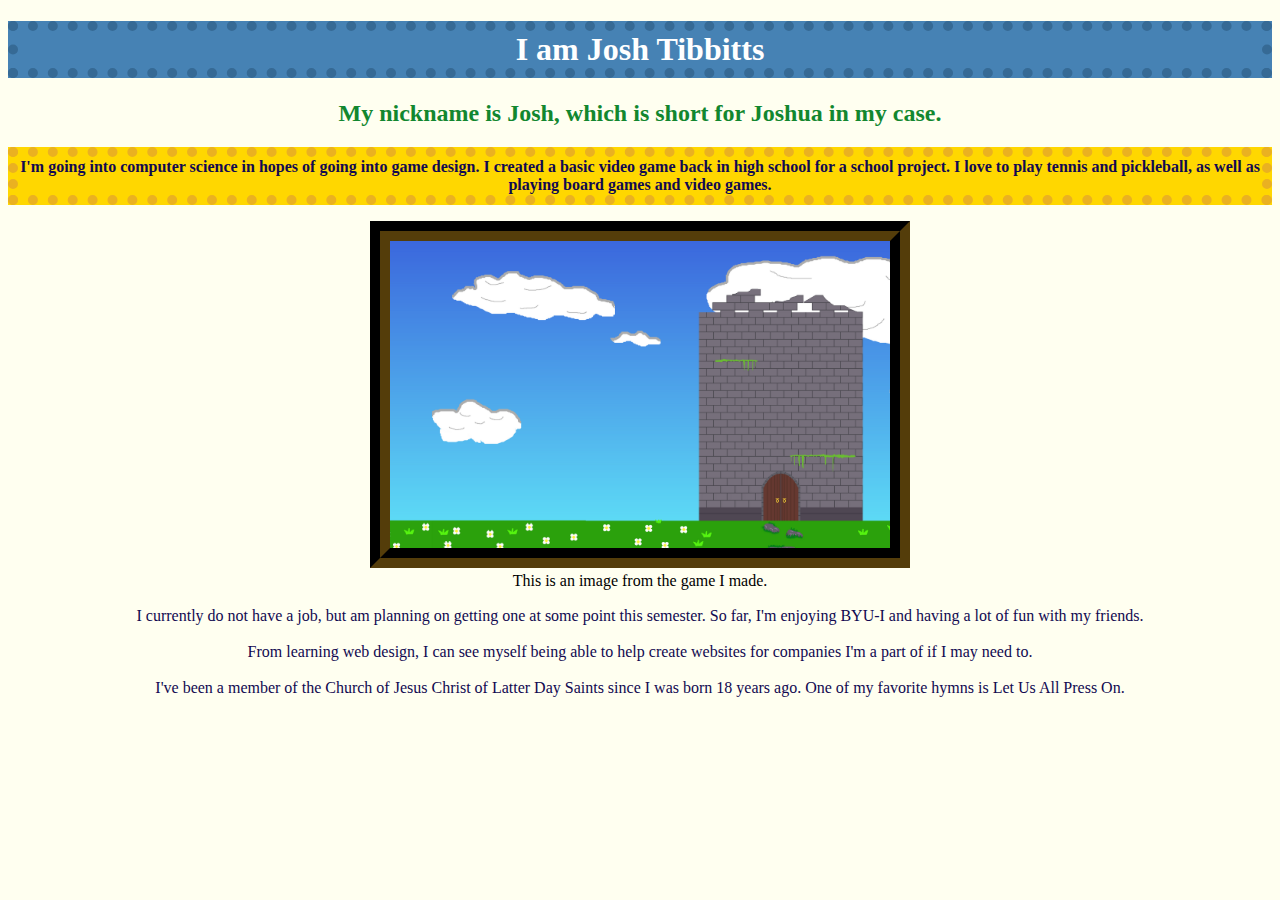
<file: About me/index.html>
<!DOCTYPE html>
<html lang="en">
<head>
    <meta charset="UTF-8">
    <meta http-equiv="X-UA-Compatible" content="IE=edge">
    <meta name="viewport" content="width=device-width, initial-scale=1.0">
    <title>All About Me</title>
    <link rel="stylesheet" href="styles/styles.css" />
</head>
<body>
    <h1>I am Josh Tibbitts
    </h1>
    <h2>
        My nickname is Josh, which is short for Joshua in my case.
    </h2>
    <p id="first_paragraph">
        I'm going into computer science in hopes of going into game design. I created a basic video game back in high school for a school project. I love to play tennis and pickleball, as well as playing board games and video games.
    </p>
        <img alt="A picture from part of the game I made" src="images/GamePic.png" width = 500px>
        <br>This is an image from the game I made.
    <p>
        I currently do not have a job, but am planning on getting one at some point this semester.
        So far, I'm enjoying BYU-I and having a lot of fun with my friends.
    </p>
    <p>
        From learning web design, I can see myself being able to help create websites for companies I'm a part of if I may need to.
    </p>
    <p>
        I've been a member of the Church of Jesus Christ of Latter Day Saints since I was born 18 years ago. One of my favorite hymns is Let Us All Press On.
    </p>
</body>
</html>
</file>
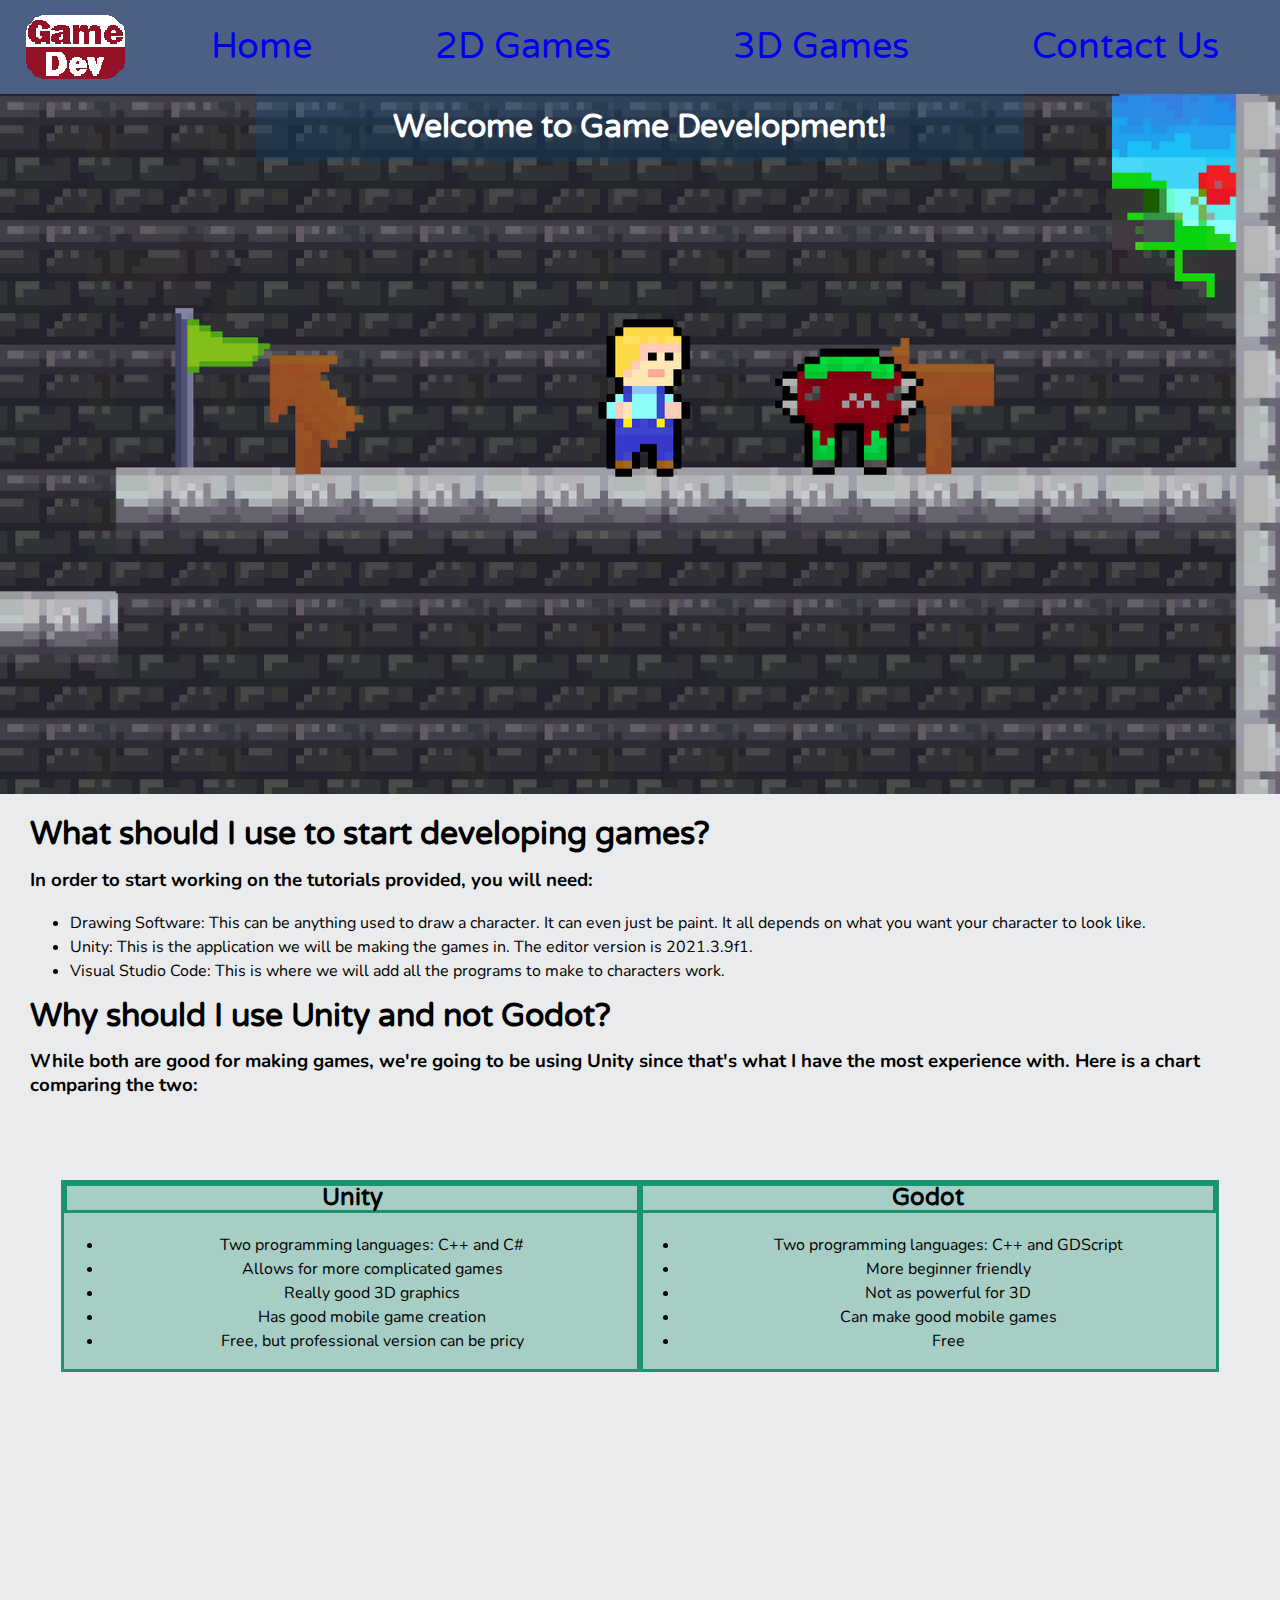
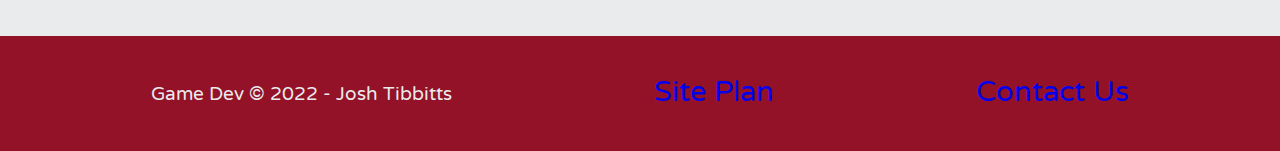
<file: gamedev/index.html>
<!DOCTYPE html>
<html lang="en">
<head>
    <meta charset="UTF-8">
    <meta http-equiv="X-UA-Compatible" content="IE=edge">
    <meta name="viewport" content="width=device-width, initial-scale=1.0">
    <link rel="stylesheet" href="styles/style.css">

    <title>Game Dev | Home</title>
</head>
<body>
<div id = "content">
        <header>
            <a id="logo_link" href="index.html">
                <img class="logo" src="images/QuickLogo.png" alt="Game Devs Logo">
            </a>
            <nav>
                
                <a href="index.html">Home</a>
                <a href="2d-games.html">2D Games</a>
                <a href="3d-games.html">3D Games</a>
                <a href="#">Contact Us</a>
            </nav>
        </header>

        <div id="hero">
            <div id="hero-box">
             <img src = "images/rsz_game_screenshot.png" alt = "Example Picture from a game" class = "heroImg">
            </div>
            <section id="hero-msg">
                <h1 class="home-title">Welcome to Game Development!</h1>
            </section>
        </div> 

    <main>

        <div class = "messages">
            <h1>
                <b>What should I use to start developing games? </b>
            </h1>
            <h3>
                In order to start working on the tutorials provided, you will need:
            </h3>
           <ul>
            <li>
                Drawing Software: This can be anything used to draw a character. It can even just be paint. It all depends on what you want your character to look like.
            </li>
            <li>
                Unity: This is the application we will be making the games in. The editor version is 2021.3.9f1.
            </li>
            <li>
                Visual Studio Code: This is where we will add all the programs to make to characters work.
            </li>
            </ul>
            <h1><b> Why should I use Unity and not Godot?</b></h1>
            <h3>While both are good for making games, we're going to be using Unity since that's what I have the most experience with. Here is a chart comparing the two:</h3>
        </div>
        

    <div class = "centerGrid">
        <div class = "comparison">
            <div class = "unity">
                <h2>Unity</h2>
                <ul>
                    <li>
                        Two programming languages: C++ and C#
                    </li>
                    <li>Allows for more complicated games</li>
                    <li>Really good 3D graphics</li>
                    <li>Has good mobile game creation</li>
                    <li>Free, but professional version can be pricy</li>
                </ul>


            </div>
            <div class = "godot">
                <h2>Godot</h2>
                <ul>
                    <li>
                        Two programming languages: C++ and GDScript
                    </li>
                    <li>More beginner friendly</li>
                    <li>Not as powerful for 3D</li>
                    <li>Can make good mobile games</li>
                    <li>Free</li>
                </ul>

            </div>


        </div>
        </div>

    </main>








    
        <footer>
            <p>Game Dev &copy; 2022 - Josh Tibbitts</p>
            <p><a href="site-plan.html">Site Plan</a></p>
            <p><a href="contactus.html">Contact Us</a></p>
        </footer>
        </div>
</body>
</html>
</file>
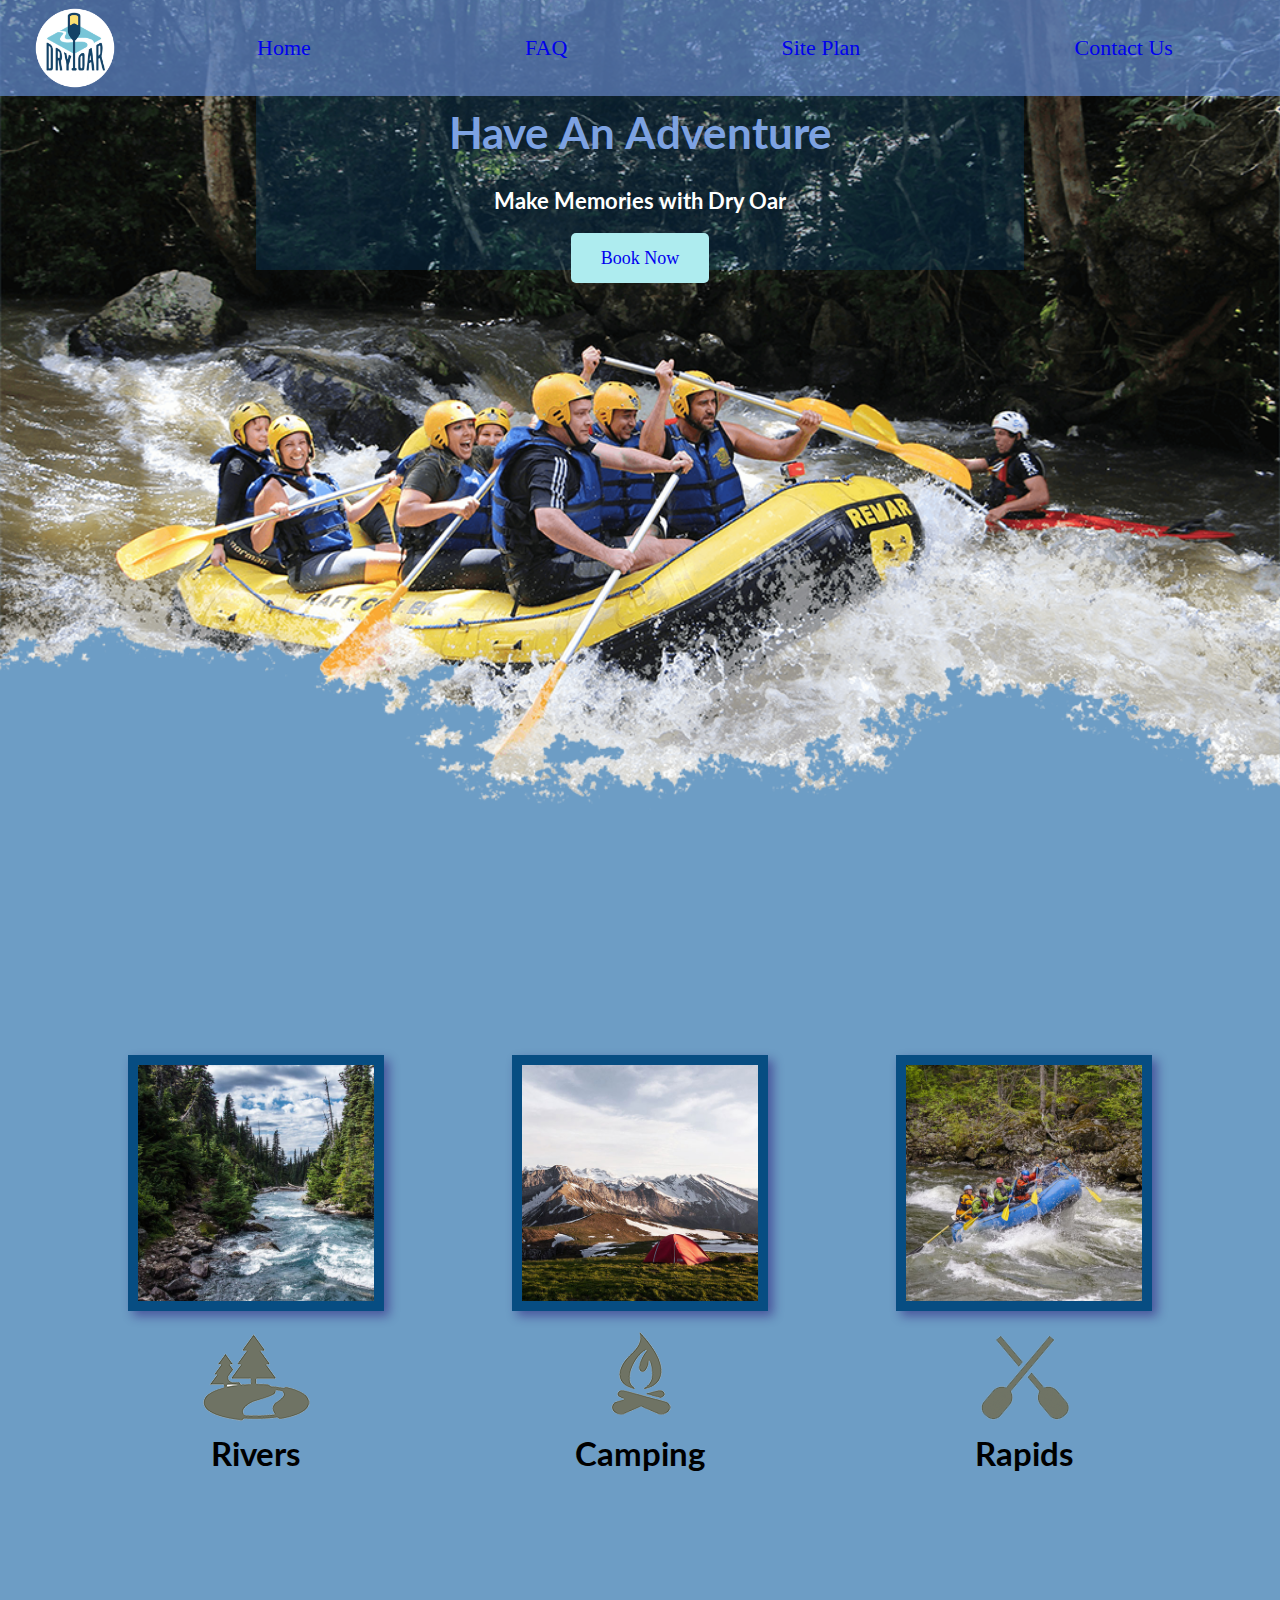
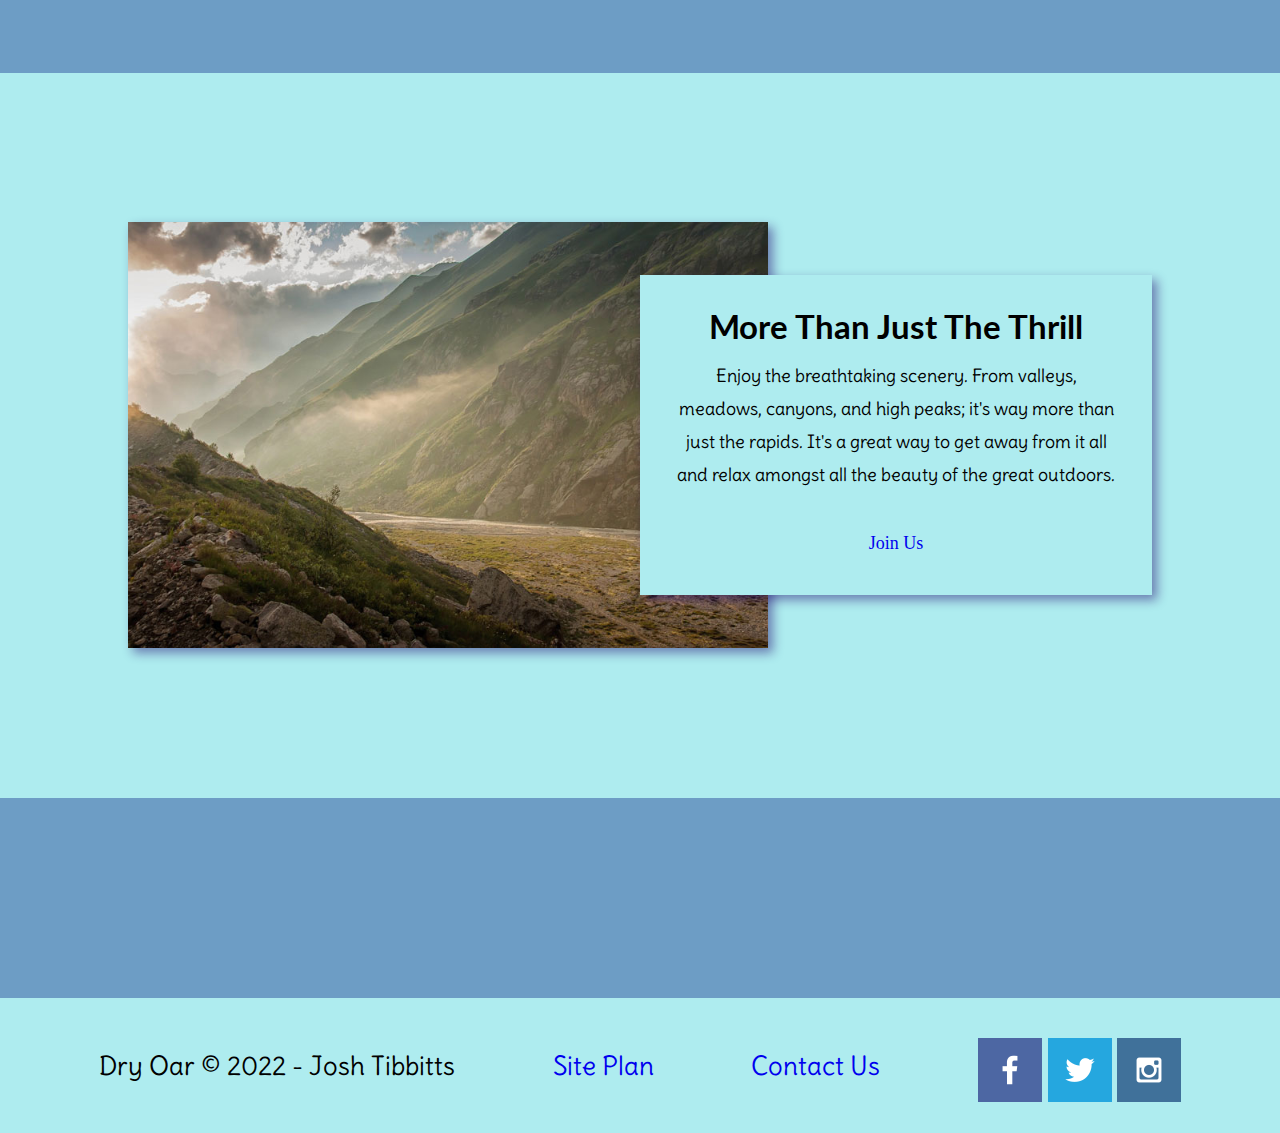
<file: wwr/index.html>
<!DOCTYPE html>
<html lang="en">
<head>
    <meta charset="UTF-8">
    <meta http-equiv="X-UA-Compatible" content="IE=edge">
    <meta name="viewport" content="width=device-width, initial-scale=1.0">
    <link rel="stylesheet" href="styles/style.css">
    <title>Whitewater Rafting Vacations | Dry Oar Boating | Home</title>
</head>
<body>
    <div id = "content">
    <header>
        <a id="logo_link" href="index.html">
            <img class="logo" src="images/logo.png" alt="Dry Oar Logo">
        </a>
        <nav>
            
            <a href="index.html">Home</a>
            <a href="questions.html">FAQ</a>
            <a href="site-plan-rafting.html">Site Plan</a>
            <a href="contactus.html">Contact Us</a>
        </nav>
    </header>
    <div id="hero">
        <div id="hero-box">
            <img id="hero-img" src="images/hero.png" alt="People enjoying white water rafting">
        </div>
        <section id="hero-msg">
            <h1 class="home-title">Have An Adventure</h1>
            <h4>Make Memories with Dry Oar </h4>
            <div class='button-box'>
                <a class='book' href="rates.html">Book Now</a>
            </div>
        </section>
    </div> 
    <main class="home-grid">
        <section class="rivers-card">
            <img class="card-img" src="images/rivers.jpg" alt="river in forest">
            <img class="icon" src="images/river_icon.png" alt="river icon">
            <h2>Rivers</h2>
        </section>
        <section class="camping-card">
            <img class="card-img" src="images/camping.jpg" alt="tent in mountains">
            <img class="icon" src="images/fire_icon.png" alt="fire icon">
            <h2>Camping</h2>
        </section>
        <section class="rapids-card">
            <img class="card-img" src="images/rapids.jpg" alt="rafting boat">
            <img class="icon" src="images/oars.png" alt="oars icon">
            <h2>Rapids</h2>
        </section>
        <div id="background"></div> 
        <img class="mountains" src="images/mountains.jpg" alt="Misty mountains">
        <section class="msg">
            <h2>More Than Just The Thrill</h2>
            <p>Enjoy the breathtaking scenery. From valleys, meadows, canyons, and high peaks; it's way more than just the rapids. It's a great way to get away from it all and relax amongst all the beauty of the great outdoors. </p>
            <a class='join' href="rivers.html">Join Us</a>
        </section>
    </main>
    <footer>
        <p>Dry Oar &copy; 2022 - Josh Tibbitts</p>
        <p><a href="site-plan-rafting.html">Site Plan</a></p>
        <p><a href="contactus.html">Contact Us</a></p>
        <div class="social">
            <a href="https://facebook.com" target="_blank">
                <img src="images/facebook.png" alt="fb icon">
            </a>
            <a href="https://twitter.com" target="_blank">
                <img src="images/twitter.png" alt="twitter icon">
            </a>
            <a href="https://instagram.com" target="_blank">
                <img src="images/instagram.png" alt="instagram icon">
            </a>
        </div>
    </footer>
</div>
    </body>         
</html>
</file>
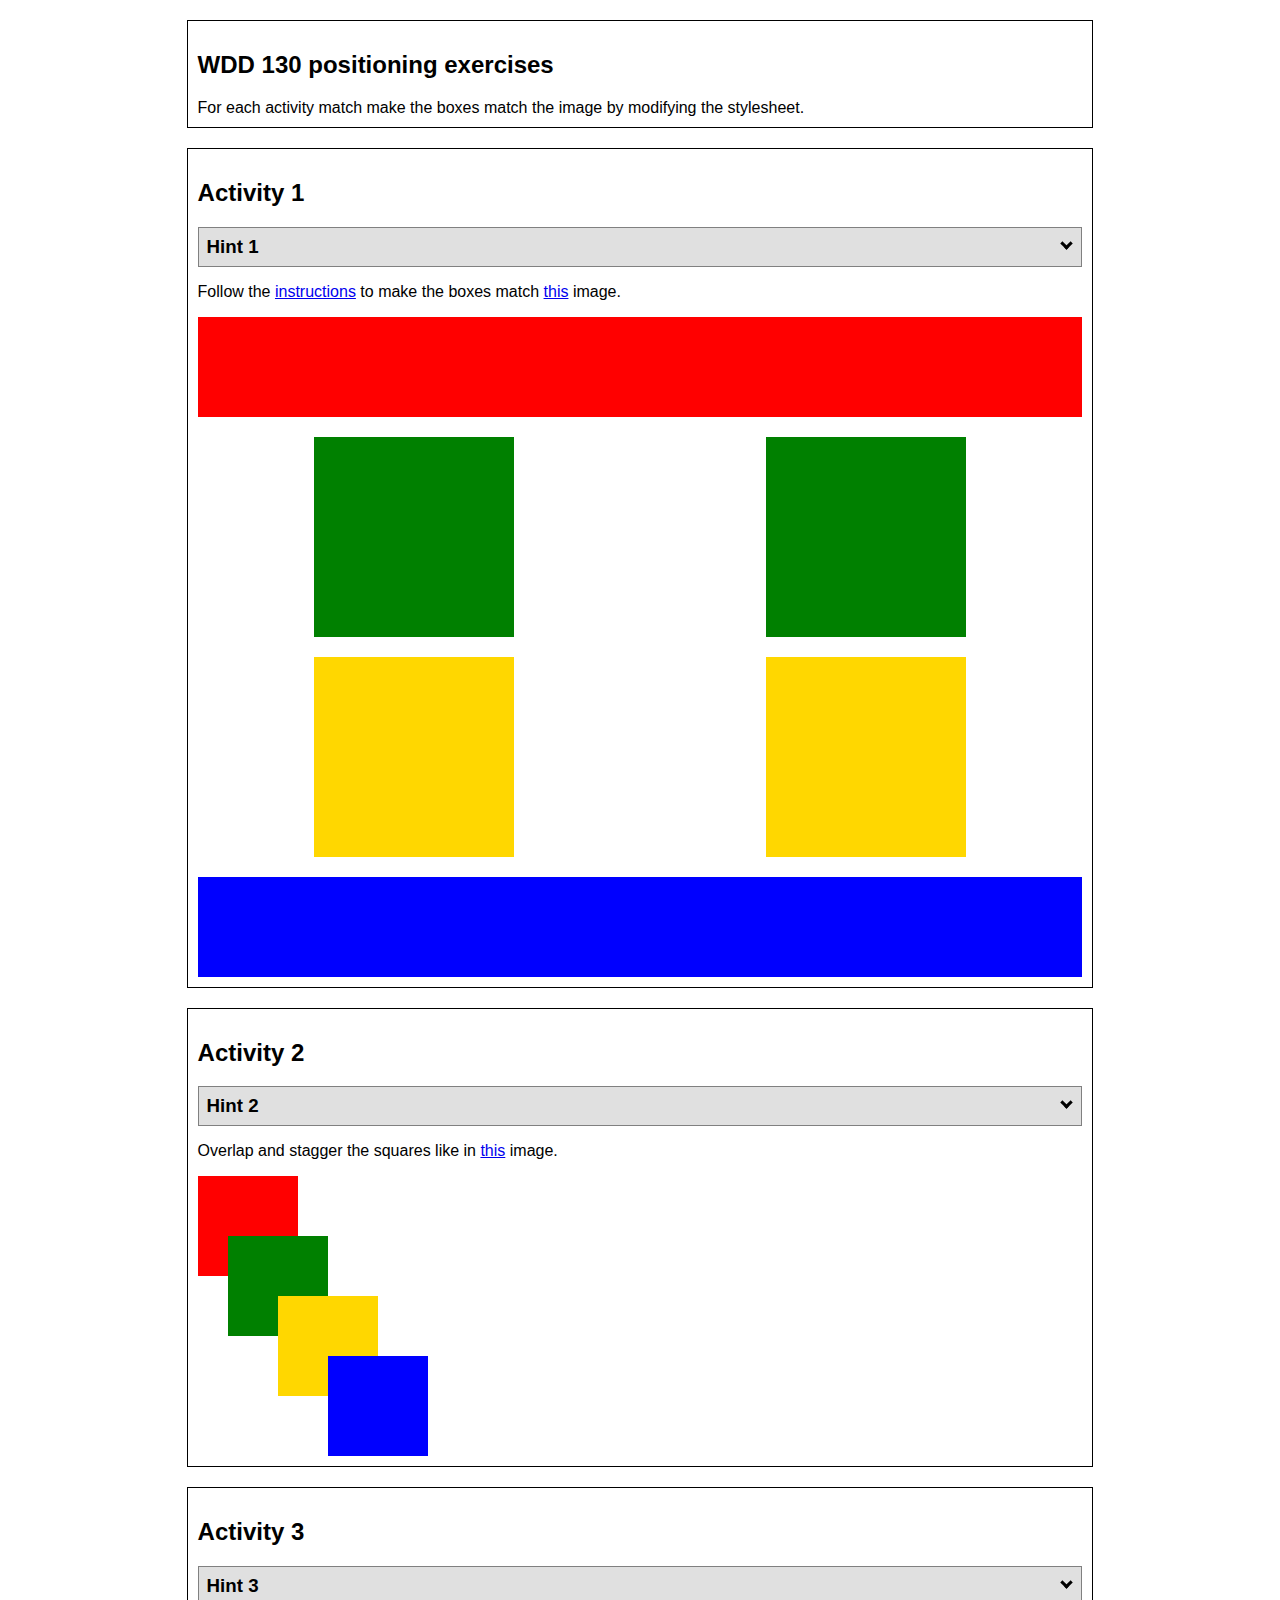
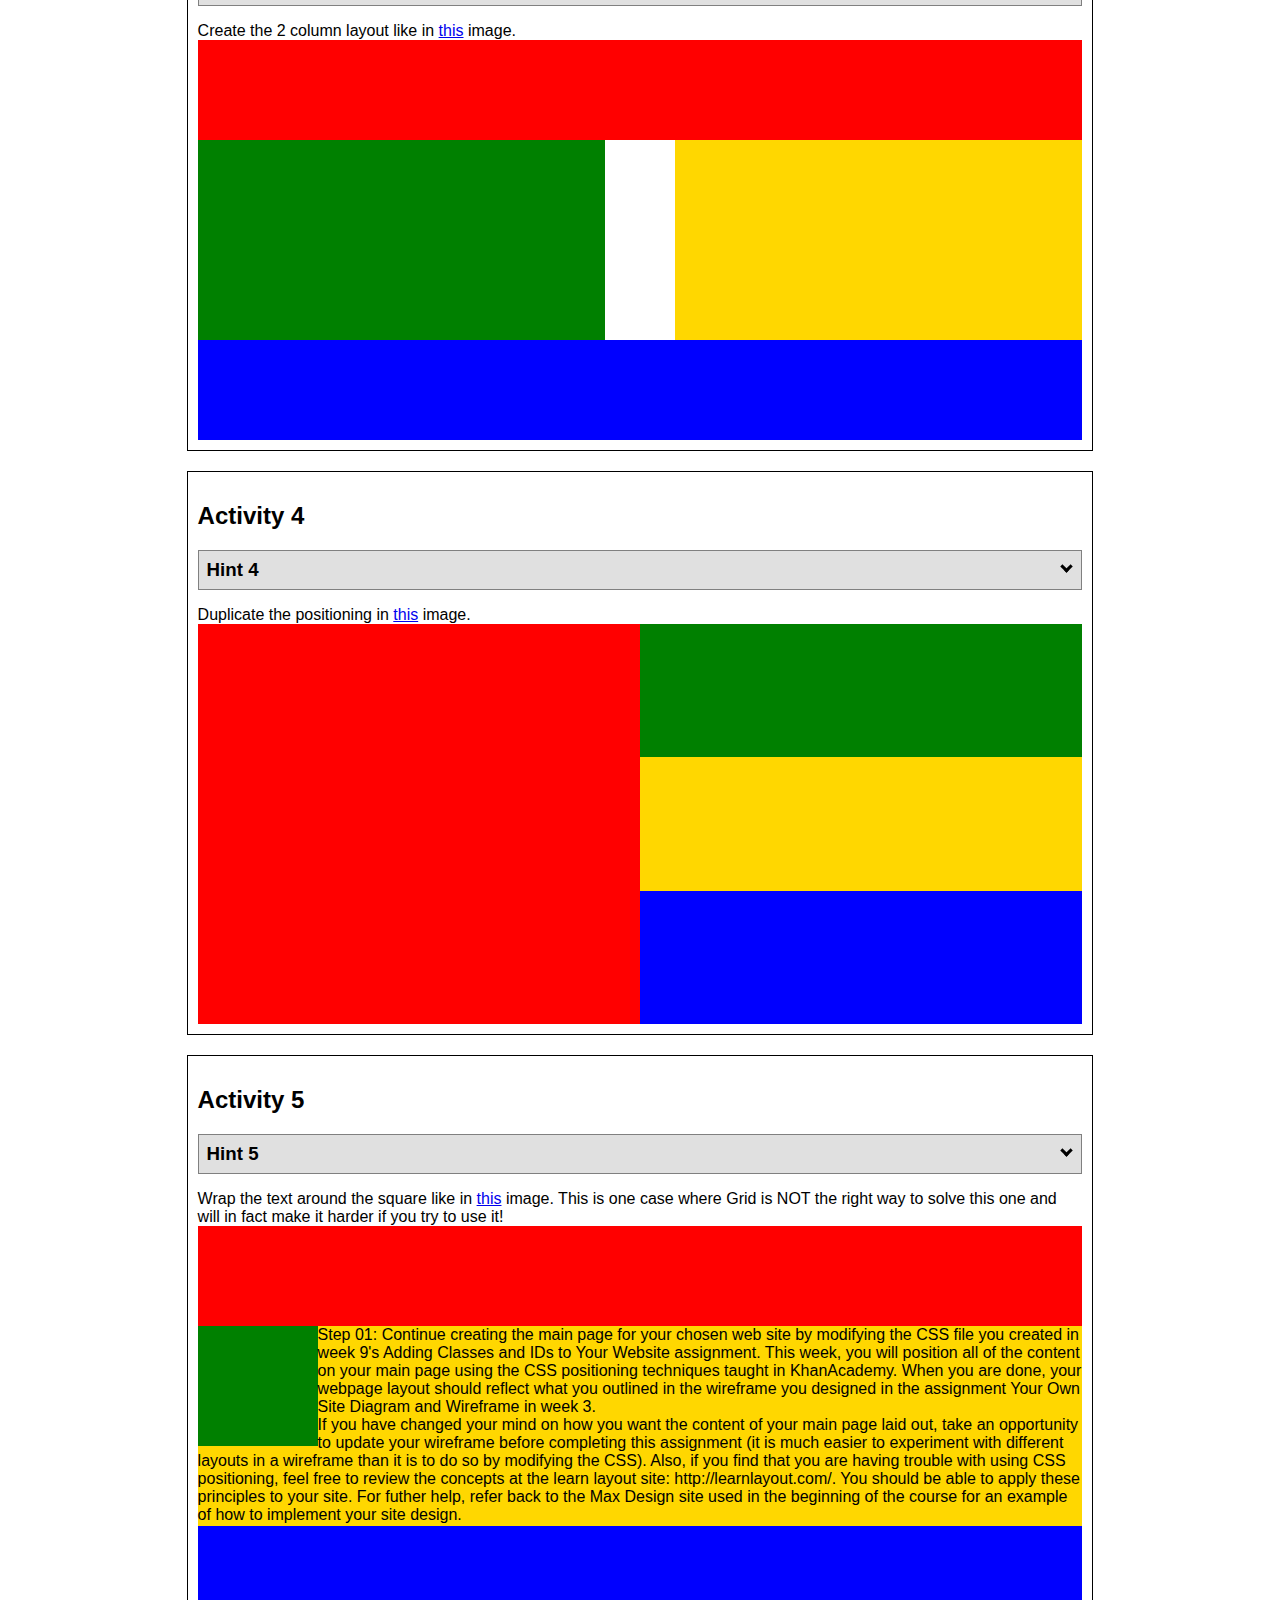
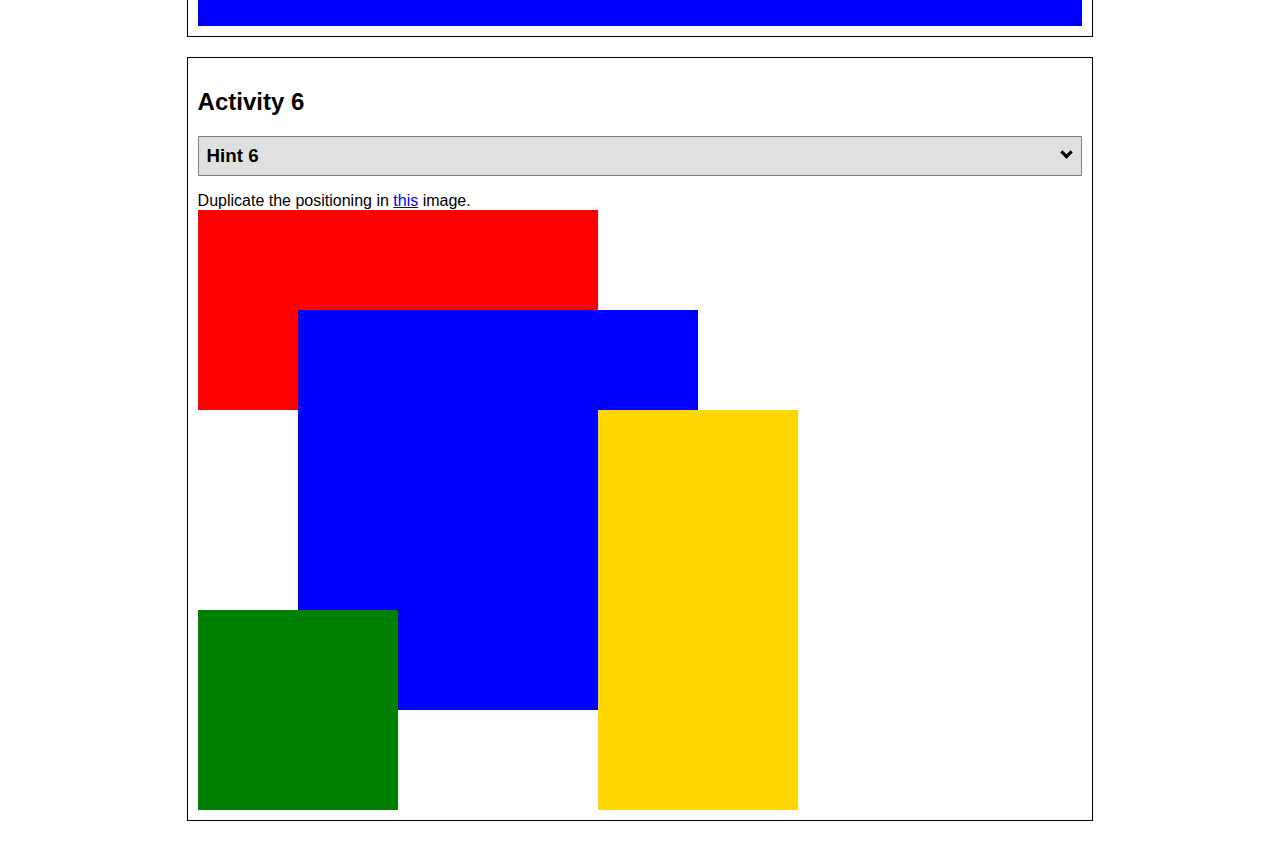
<file: positioning.html>
<!DOCTYPE html>
<html lang="en">
    <head>
    <!-- HTML - Name: positioning.html -->
    <title>Positioning Activity</title>
    <link rel="stylesheet" type="text/css" href="positionstyles.css" />
    </head>
    <body>
    <div class="activity">
        <h2>WDD 130 positioning exercises</h2>
        For each activity match make the boxes match the image by modifying the stylesheet.</div>
    <div class="activity">
        <h2>Activity 1</h2>
        <section class="hint"><input type="checkbox" ><i></i> <h3>Hint 1</h3><div><p>Check out the <a href="https://byui-wdd.github.io/wdd130/activities/css-positioning.html" target="_blank">activity instructions</a> in Ilearn!</p></div></section>
        <p>Follow the <a href="https://byui-wdd.github.io/wdd130/activities/css-positioning.html" target="_blank">instructions</a> to make the boxes match  <a href="https://byui-wdd.github.io/wdd130/images/example1.png" target="_blank">this</a> image.</p>
        <div class="content1" >
        <div class="red1" ></div>
        <div class="green1" ></div>
        <div class="green1" ></div>
        <div class="yellow1"></div>
        <div class="yellow1"></div>
        <div class="blue1"></div>
        </div>
    </div>
    <div class="activity">
        <h2>Activity 2</h2>
        <section class="hint"><input type="checkbox" > <h3>Hint 2</h3><i></i><div><p>Remember that the best way to shift elements around slightly on the page is with Margins.  You could also use Grid.  Either would work for this. If you choose margin remember that you can use a <em>negative</em> margin. (ie margin-top: -20px;)</p><h4>Properties used:</h4><ul><li>margin-top, margin-left</li><li>...or...</li><li>grid-template-columns: 50px 50px 50px 50px 50px</li></ul></div></section>
        <p>Overlap and stagger the squares like in <a href="https://byui-wdd.github.io/wdd130/images/example2.png" target="_blank">this</a> image.</p>
        <div class="content2" >
        <div class="red2" ></div>
        <div class="green2" ></div>
        <div class="yellow2"></div>
        <div class="blue2"></div>
        </div>
    </div>
    <div class="activity">
        <h2>Activity 3</h2>
        <section class="hint"><input type="checkbox" > <h3>Hint 3</h3><i></i><div><p>This one is going to be best solved with CSS Grid. Remember to make the boxes the right width first...then start moving them around. </p><h4>Properties used:</h4><ul><li>display:grid;</li><li>grid-template-columns:</li><li>grid-column-gap:</li>
        <li>grid-column:</li>  </ul></div></section>
        Create the 2 column layout like in <a href="https://byui-wdd.github.io/wdd130/images/example3.png" target="_blank">this</a>  image.
        <div class="content3" >
        <div class="red3" ></div>
        <div class="green3" ></div>
        <div class="yellow3"></div>
        <div class="blue3"></div>
        </div>
    </div>
    <div class="activity">
        <h2>Activity 4</h2>
        <section class="hint"><input type="checkbox" > <h3>Hint 4</h3><i></i><div><p>For the others we have been primarily concerned with width. For this one you will need to adjust height as well. </p><h4>Properties used:</h4><ul><li>display:grid;</li><li>grid-template-columns:</li><li>grid-row:</li></ul></div></section>
        Duplicate the positioning in <a href="https://byui-wdd.github.io/wdd130/images/example4.png" target="_blank">this</a> image. 
        <div class="content4" >
        <div class="red4" ></div>
        <div class="green4" ></div>
        <div class="yellow4"></div>
        <div class="blue4"></div>
        </div>
    </div>

    <div class="activity">
        <h2>Activity 5</h2>
        <section class="hint"><input type="checkbox" > <h3>Hint 5</h3><i></i><div><p>Grid is <strong>not</strong> the right way to do this.  In fact there is only one way to really do that...and that is with float. Remember that we float the thing we want the text to wrap around.  Also remember to start by making all the shapes the right size and shape.</p><h4>Properties used:</h4><ul><li>float: left;</li></ul></div></section>
        Wrap the text around the square like in <a href="https://byui-wdd.github.io/wdd130/images/example5.png" target="_blank">this</a> image. This is one case where Grid is NOT the right way to solve this one and will in fact make it harder if you try to use it!
        <div class="content5" >
        <div class="red5" ></div>
        <div class="green5" ></div>
        <div class="yellow5">Step 01: Continue creating the main page for your chosen web site by modifying the CSS file you created in week 9's Adding Classes and IDs to Your Website assignment. This week, you will position all of the content on your main page using the CSS positioning techniques taught in KhanAcademy. When you are done, your webpage layout should reflect what you outlined in the wireframe you designed in the assignment Your Own Site Diagram and Wireframe in week 3. <br />
            If you have changed your mind on how you want the content of your main page laid out, take an opportunity to update your wireframe before completing this assignment (it is much easier to experiment with different layouts in a wireframe than it is to do so by modifying the CSS). Also, if you find that you are having trouble with using CSS positioning, feel free to review the concepts at the learn layout site: http://learnlayout.com/. You should be able to apply these principles to your site. For futher help, refer back to the Max Design site used in the beginning of the course for an example of how to implement your site design.</div>
        <div class="blue5"></div>
        </div>
    </div>
    <div class="activity">
        <h2>Activity 6</h2>
        <section class="hint"><input type="checkbox" > <h3>Hint 6</h3><i></i><div><p>This one is all about visualizing the grid behind the layout. If you are having a hard time doing that first: all the sizes are even multiples of 100, and second here is another example with the lines drawn: <a href="https://byui-wdd.github.io/wdd130/images/example6-hint.png" target="_blank">example 6 with lines</a>. For this one you will find it easiest if you use px for the column width. You can also use <kbd>z-index</kbd> to control the element layering.    </p><h4>Properties used:</h4><ul><li>display:grid;</li><li>grid-template-columns:</li><li>grid-column:</li><li>grid-row:</li><li><a href="https://www.w3schools.com/cssref/pr_pos_z-index.asp" target="_blank">z-index:</a></li></ul></div></section>
        Duplicate the positioning in <a href="https://byui-wdd.github.io/wdd130/images/example6.png" target="_blank">this</a> image.
        <div class="content6" >
        <div class="red6" ></div>
        <div class="green6" ></div>
        <div class="yellow6"></div>
        <div class="blue6"></div>
        </div>
    </div>
    </body>
</html>
</file>
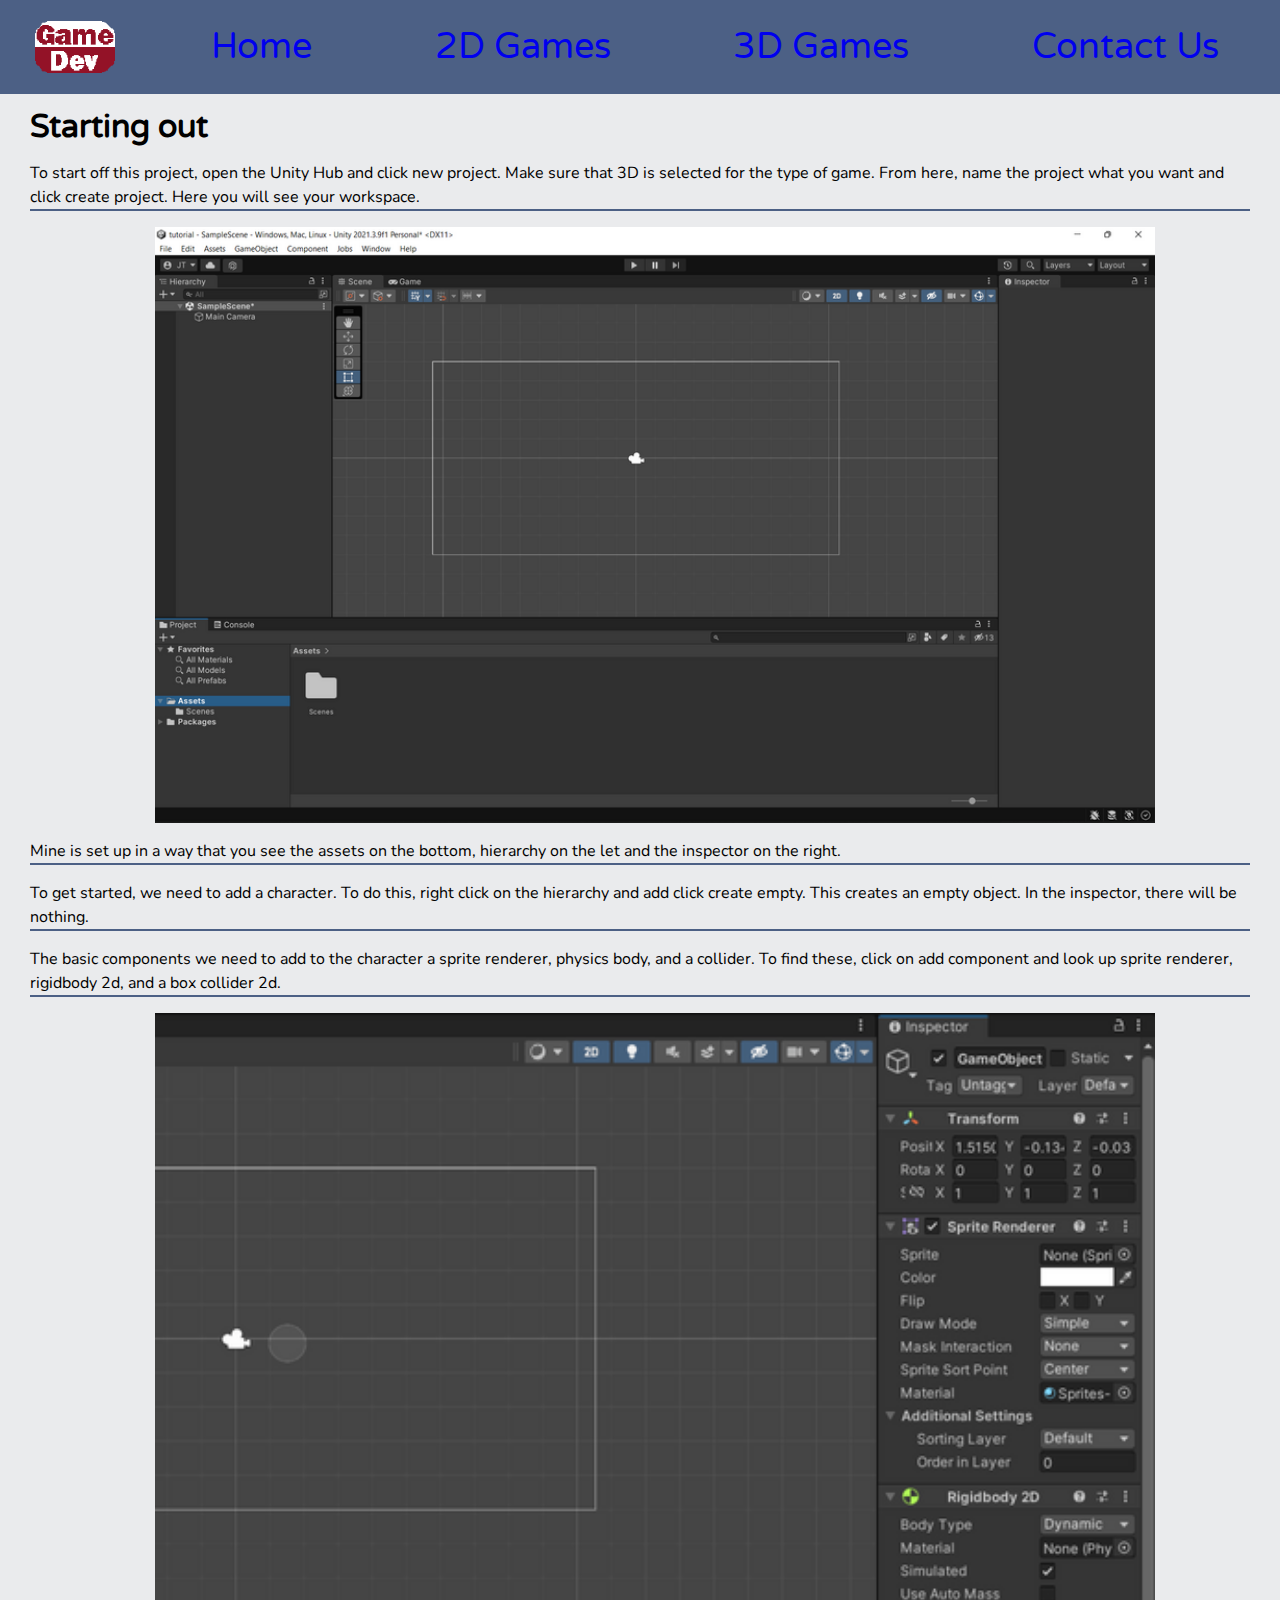
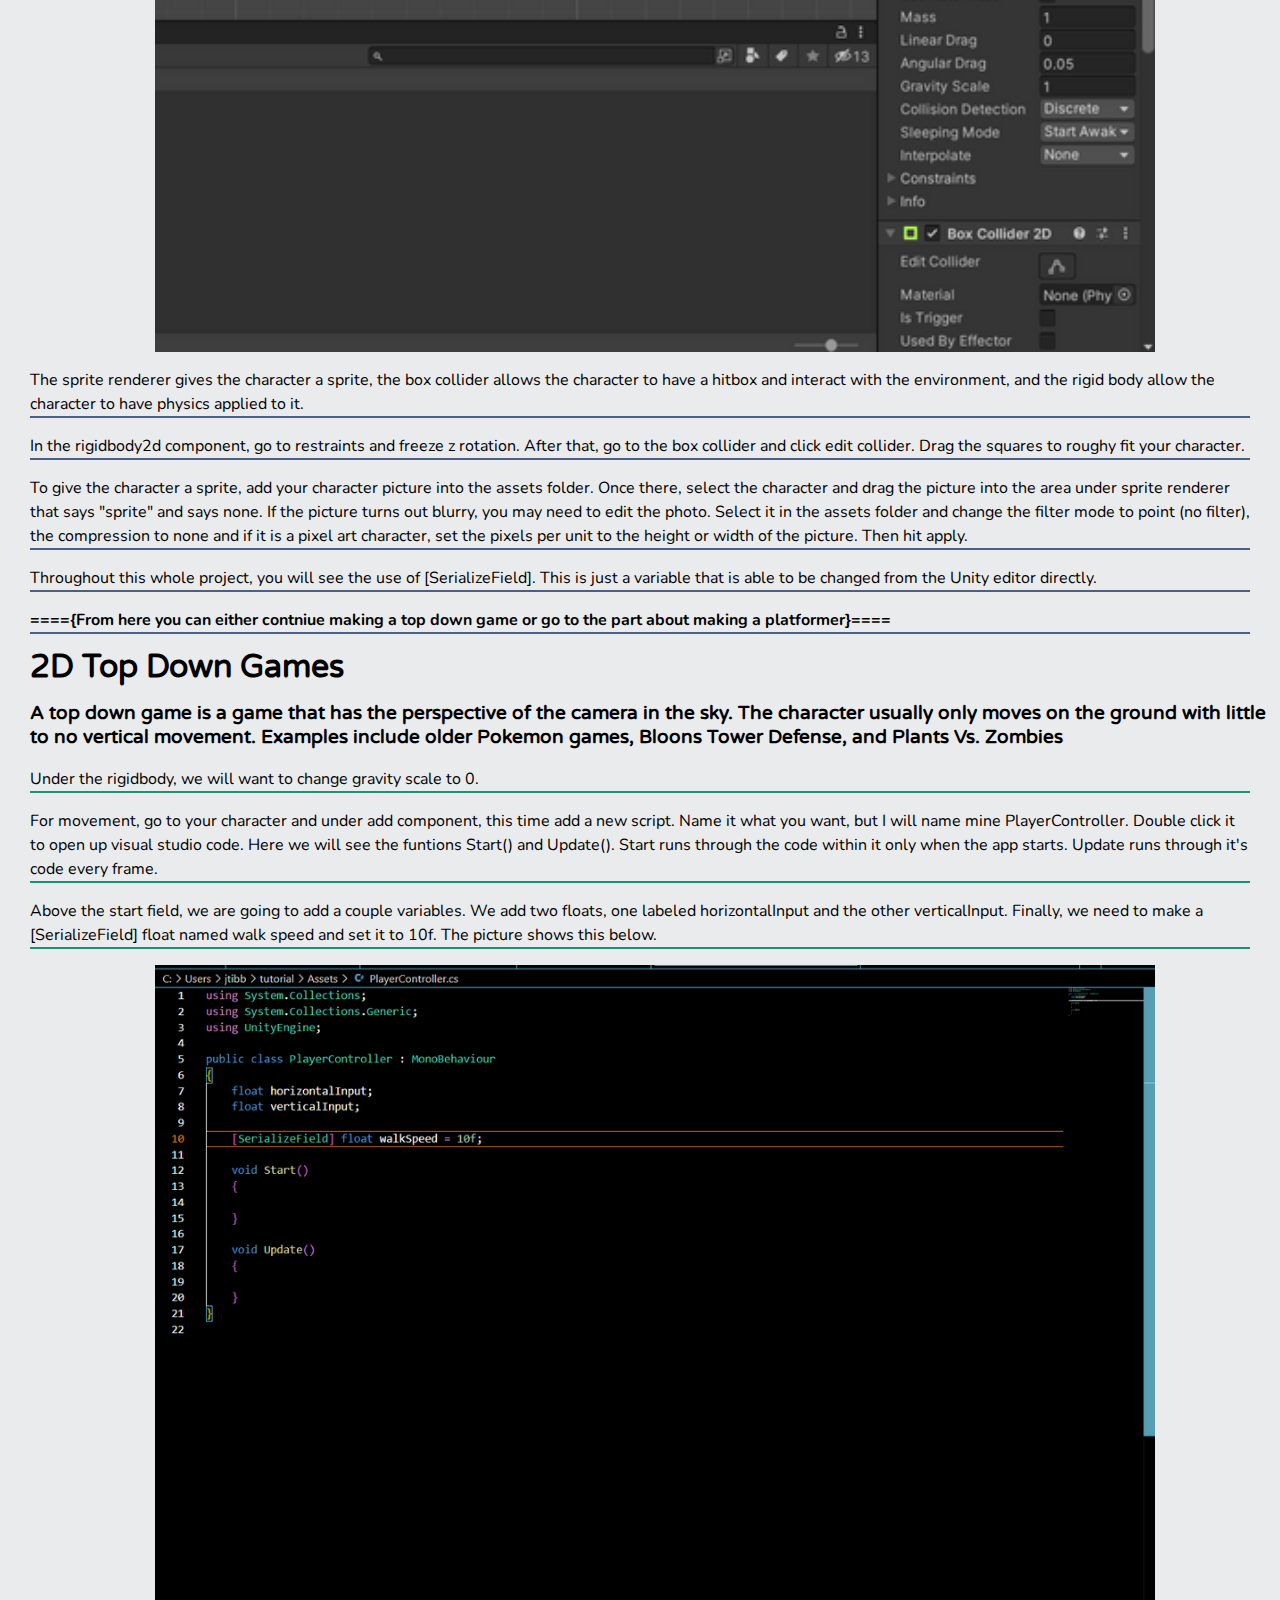
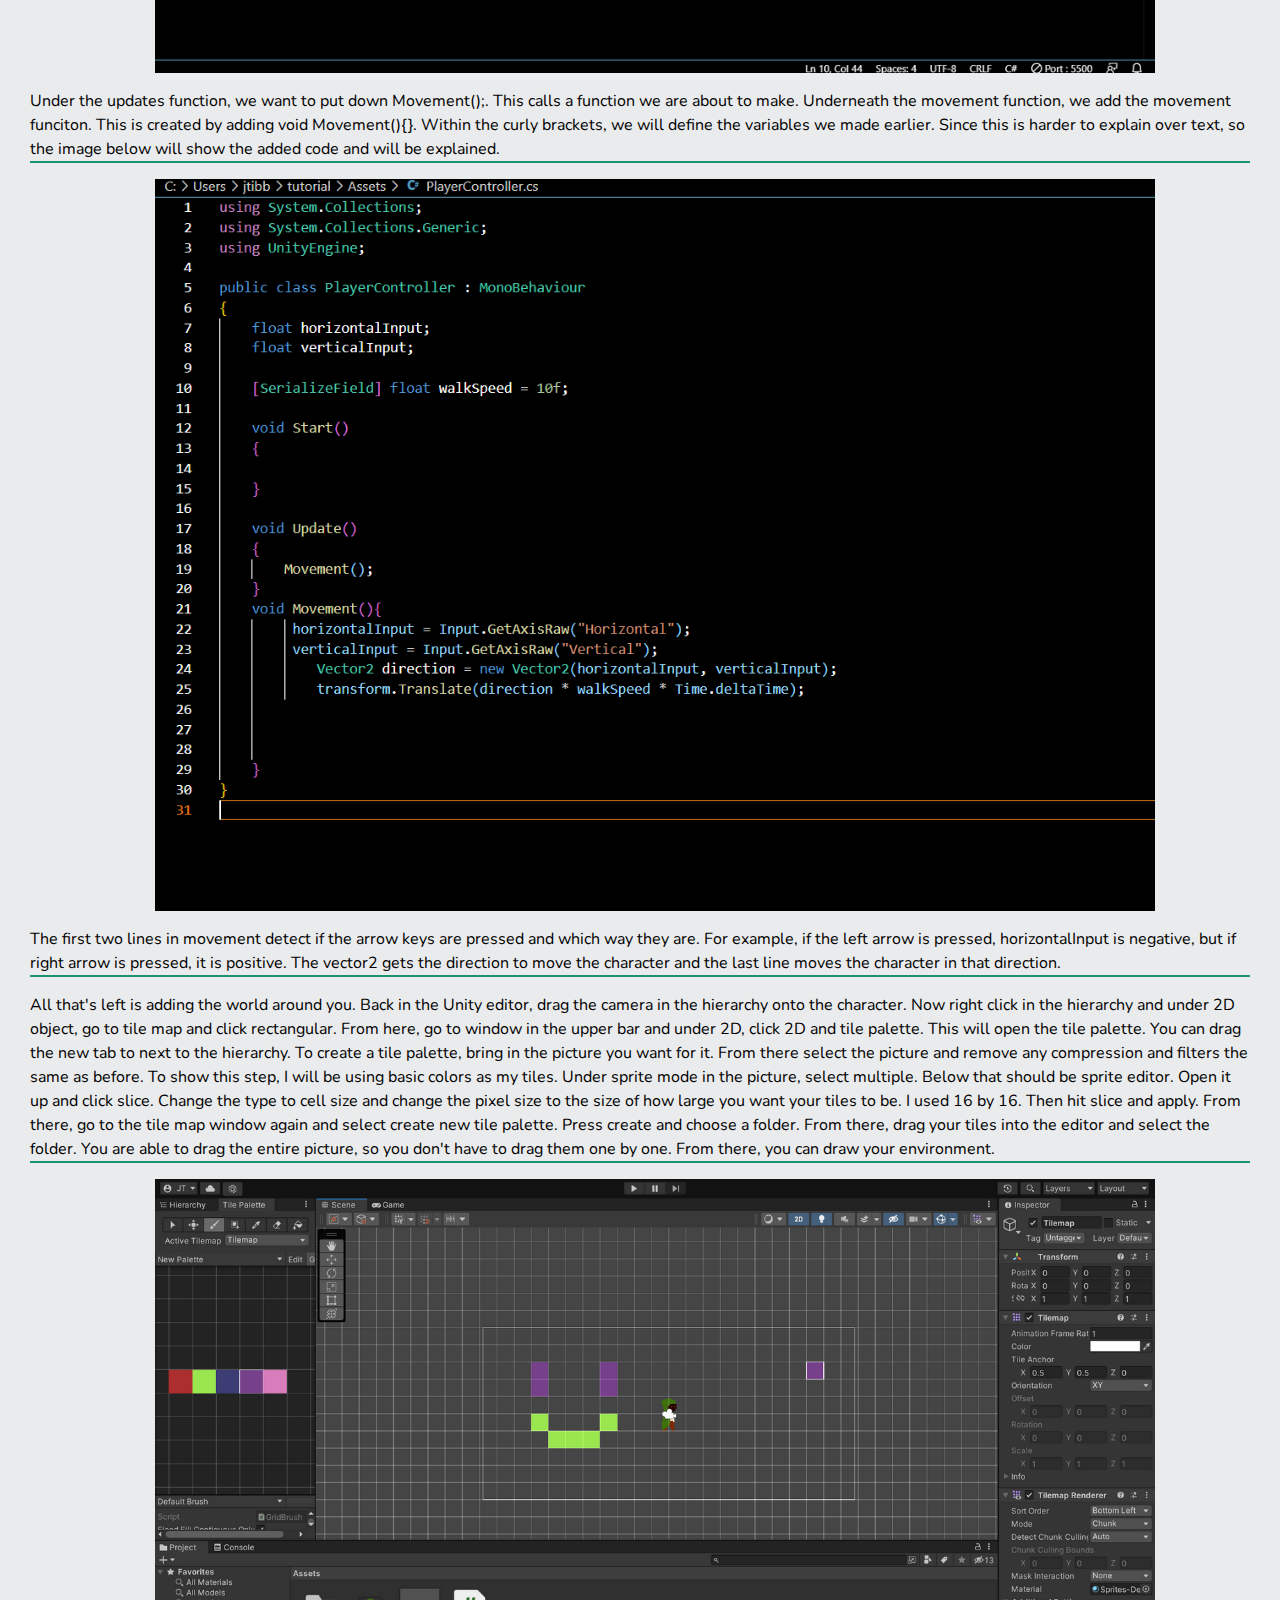
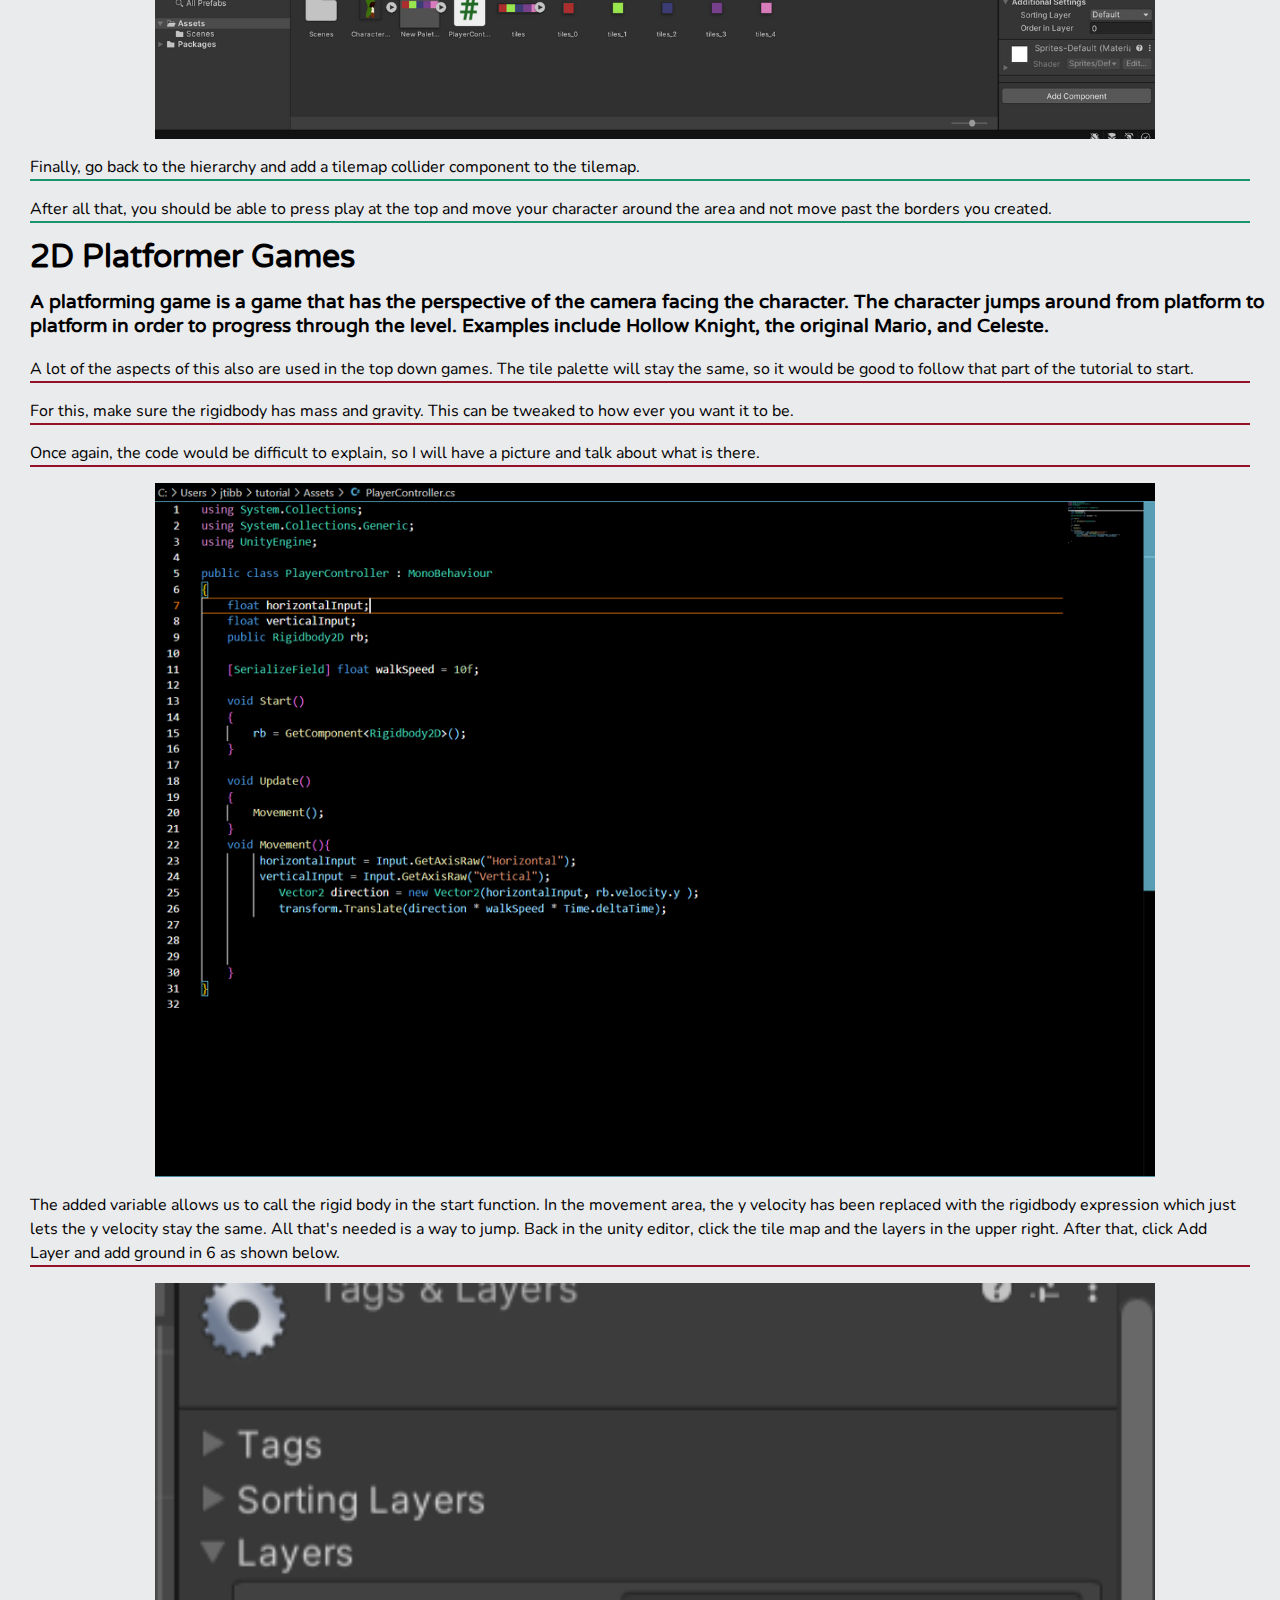
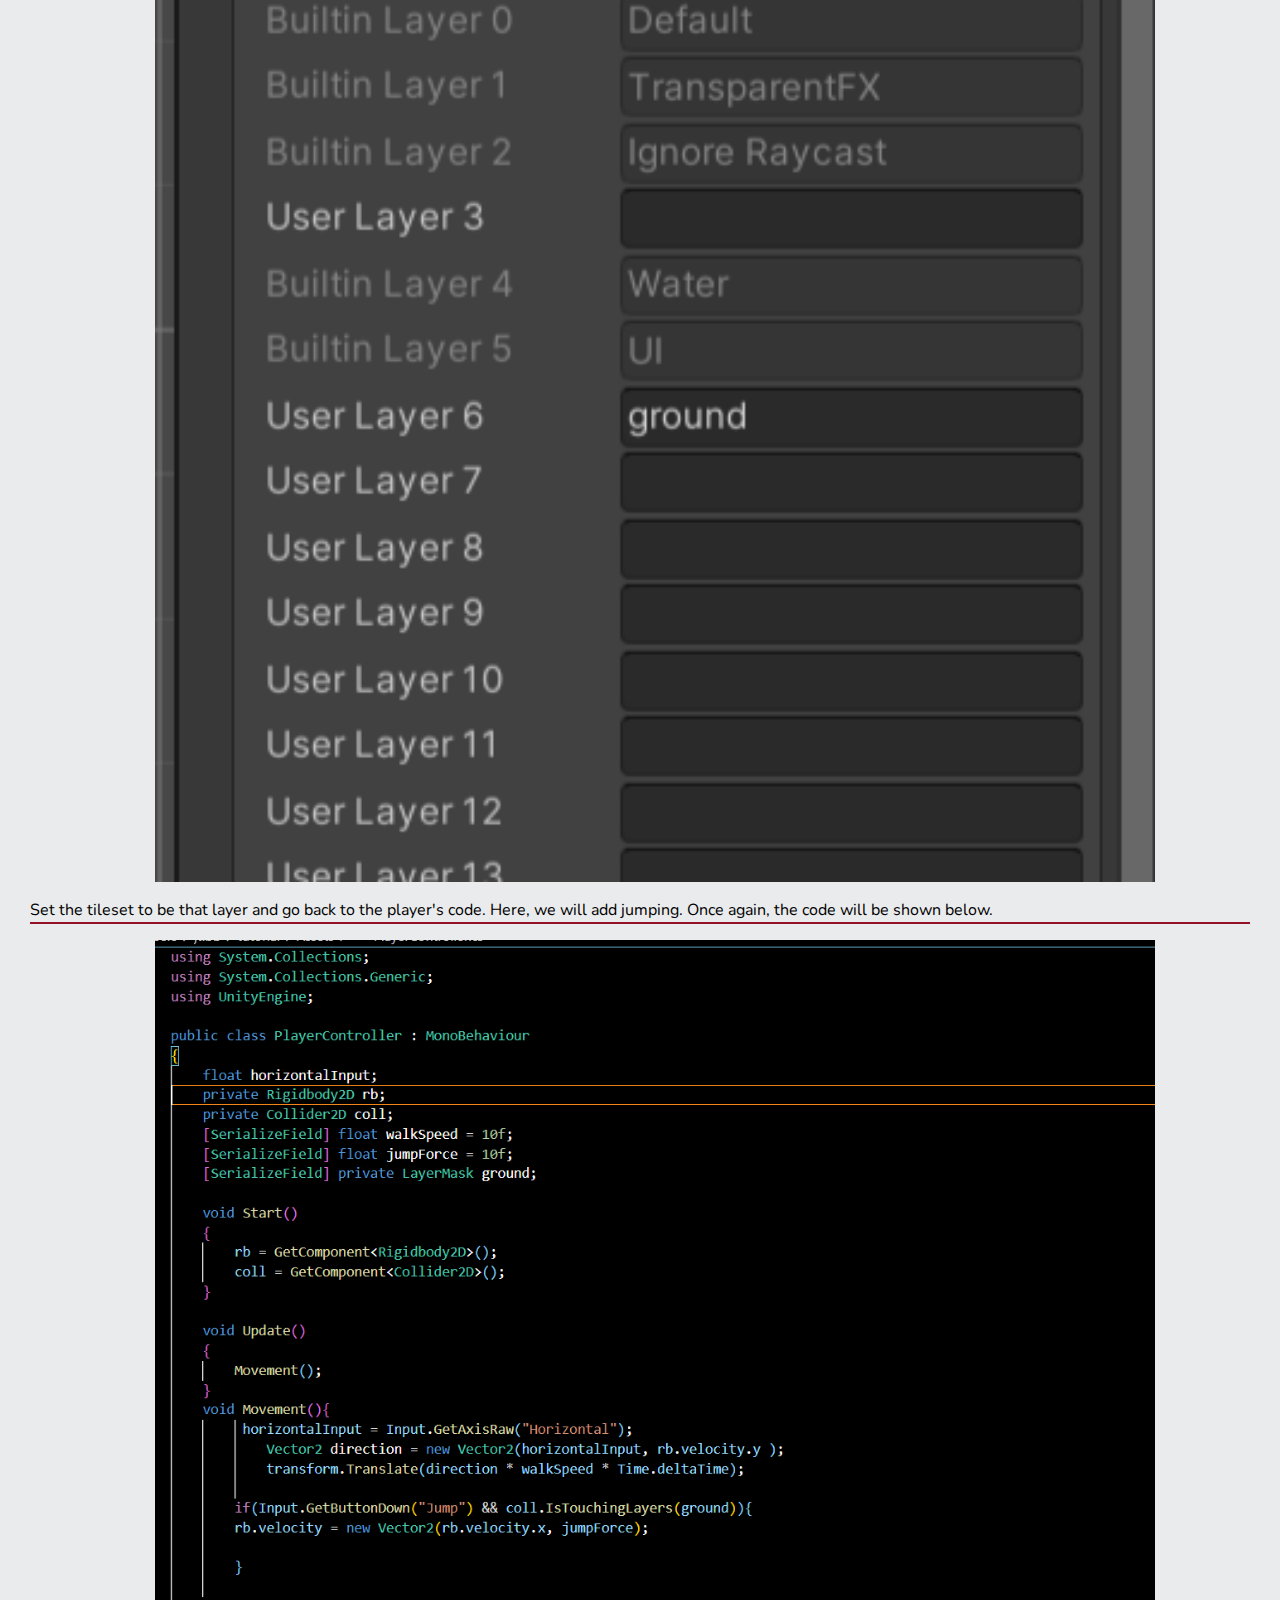
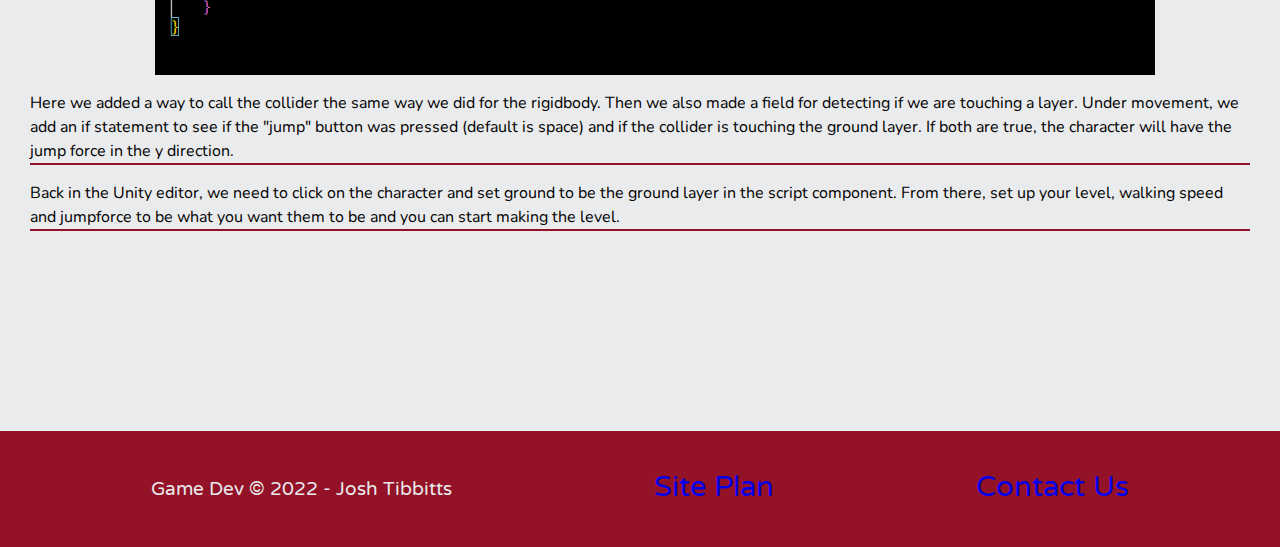
<file: gamedev/2d-games.html>
<!DOCTYPE html>
<html lang="en">
<head>
    <meta charset="UTF-8">
    <meta http-equiv="X-UA-Compatible" content="IE=edge">
    <meta name="viewport" content="width=device-width, initial-scale=1.0">
    <link rel="stylesheet" href="styles/style.css">
    <title>Game Dev | 2D Games</title>
</head>
<body>

    <button onclick="topFunction()" id="myBtn" title="Go to top">Top</button> 

    <script>
        // Get the button:
let mybutton = document.getElementById("myBtn");

// When the user scrolls down 20px from the top of the document, show the button
window.onscroll = function() {scrollFunction()};

function scrollFunction() {
  if (document.body.scrollTop > 20 || document.documentElement.scrollTop > 20) {
    mybutton.style.display = "block";
} else {
    mybutton.style.display = "none";
}
}

// When the user clicks on the button, scroll to the top of the document
function topFunction() {
  document.body.scrollTop = 0; // For Safari
  document.documentElement.scrollTop = 0; // For Chrome, Firefox, IE and Opera
} 
    </script>

<div id = "secondContent">
        <header>
            <a id="logo_link" href="index.html">
                <img class="logo" src="images/QuickLogo.png" alt="Game Devs Logo">
            </a>
            <nav>
                
                <a href="index.html">Home</a>
                <a href="2d-games.html">2D Games</a>
                <a href="3d-games.html">3D Games</a>
                <a href="#">Contact Us</a>
            </nav>
        </header>

    <main>
        <div class= "tutorialSection">
        <h1 class = "sectionText">Starting out</h1>
            <div class = "starter">
               <p> To start off this project, open the Unity Hub and click new project. Make sure that 3D is selected for the type of game. From here, name the project what you want and click create project. Here you will see your workspace.
            </p>
            <img class = "images" src = "images/rsz_workspace.png" alt = "Unity Workspace">
           

            <p>
                Mine is set up in a way that you see the assets on the bottom, hierarchy on the let and the inspector on the right.
            </p>
            <p>To get started, we need to add a character. To do this, right click on the hierarchy and add click create empty. This creates an empty object. In the inspector, there will be nothing.</p>
            <p>The basic components we need to add to the character a sprite renderer, physics body, and a collider. To find these, click on add component and look up sprite renderer, rigidbody 2d, and a box collider 2d.</p>
            <img class = "images" src = "images/rsz_added_components.png" alt = "The added components in the inspector">
            <p>The sprite renderer gives the character a sprite, the box collider allows the character to have a hitbox and interact with the environment, and the rigid body allow the character to have physics applied to it. </p>
            <p>In the rigidbody2d component, go to restraints and freeze z rotation. After that, go to the box collider and click edit collider. Drag the squares to roughy fit your character.</p>
            <p>To give the character a sprite, add your character picture into the assets folder. Once there, select the character and drag the picture into the area under sprite renderer that says "sprite" and says none. If the picture turns out blurry, you may need to edit the photo. Select it in the assets folder and change the filter mode to point (no filter), the compression to none and if it is a pixel art character, set the pixels per unit to the height or width of the picture. Then hit apply.</p>
            <p>Throughout this whole project, you will see the use of [SerializeField]. This is just a variable that is able to be changed from the Unity editor directly.</p>
            <p><b>===={From here you can either contniue making a top down game or go to the part about making a platformer}====</b></p>
         
            </div>




        <h1 class = "sectionText"> 2D Top Down Games</h1>
        <h3 class = "sectionText">A top down game is a game that has the perspective of the camera in the sky. The character usually only moves on the ground with little to no vertical movement. Examples include older Pokemon games, Bloons Tower Defense, and Plants Vs. Zombies</h3>
        <div class = "topdowntutorial">

            <p>Under the rigidbody, we will want to change gravity scale to 0.</p>
            <p>For movement, go to your character and under add component, this time add a new script. Name it what you want, but I will name mine PlayerController. Double click it to open up visual studio code. Here we will see the funtions Start() and Update(). Start runs through the code within it only when the app starts. Update runs through it's code every frame. </p>
            <p>Above the start field, we are going to add a couple variables. We add two floats, one labeled horizontalInput and the other verticalInput. Finally, we need to make a [SerializeField] float named walk speed and set it to 10f. The picture shows this below.</p>
            <img class = "images" src ="images/rsz_2firstcode.png" alt = "The start of the code">

            <p>Under the updates function, we want to put down Movement();. This calls a function we are about to make. Underneath the movement function, we add the movement funciton. This is created by adding void Movement(){}. Within the curly brackets, we will define the variables we made earlier. Since this is harder to explain over text, so the image below will show the added code and will be explained. </p>
            <img class = "images" src ="images/Code2.png" alt = "The ending code">
            <p>The first two lines in movement detect if the arrow keys are pressed and which way they are. For example, if the left arrow is pressed, horizontalInput is negative, but if right arrow is pressed, it is positive. The vector2 gets the direction to move the character and the last line moves the character in that direction.</p>
            <p>All that's left is adding the world around you. Back in the Unity editor, drag the camera in the hierarchy onto the character. Now right click in the hierarchy and under 2D object, go to tile map and click rectangular. From here, go to window in the upper bar and under 2D, click 2D and tile palette. This will open the tile palette. You can drag the new tab to next to the hierarchy. To create a tile palette, bring in the picture you want for it. From there select the picture and remove any compression and filters the same as before. To show this step, I will be using basic colors as my tiles. Under sprite mode in the picture, select multiple. Below that should be sprite editor. Open it up and click slice. Change the type to cell size and change the pixel size to the size of how large you want your tiles to be. I used 16 by 16. Then hit slice and apply. From there, go to the tile map window again and select create new tile palette. Press create and choose a folder. From there, drag your tiles into the editor and select the folder. You are able to drag the entire picture, so you don't have to drag them one by one. From there, you can draw your environment.</p>
            <img class = "images" src = "images/rsz_tilesonmap.png" alt = "Tiles put into the editor">
            <p>Finally, go back to the hierarchy and add a tilemap collider component to the tilemap.</p>
            <p>After all that, you should be able to press play at the top and move your character around the area and not move past the borders you created.</p>
        </div>

        <h1 class = "sectionText"> 2D Platformer Games</h1>
        <h3 class = "sectionText">A platforming game is a game that has the perspective of the camera facing the character. The character jumps around from platform to platform in order to progress through the level. Examples include Hollow Knight, the original Mario, and Celeste.</h3>
        <div class = "platformertutorial">
            <p>A lot of the aspects of this also are used in the top down games. The tile palette will stay the same, so it would be good to follow that part of the tutorial to start.</p>
            <p>For this, make sure the rigidbody has mass and gravity. This can be tweaked to how ever you want it to be. </p>
            <p>Once again, the code would be difficult to explain, so I will have a picture and talk about what is there.</p>
            <img class = "images" src = "images/rsz_code3.png" alt = "Code for the movement">
            <p>The added variable allows us to call the rigid body in the start function. In the movement area, the y velocity has been replaced with the rigidbody expression which just lets the y velocity stay the same. All that's needed is a way to jump. Back in the unity editor, click the tile map and the layers in the upper right. After that, click Add Layer and add ground in 6 as shown below.</p>
            <img class = "images" src = "images/Layers.png" alt = "Layer list">
            <p>Set the tileset to be that layer and go back to the player's code. Here, we will add jumping. Once again, the code will be shown below.</p>
            <img class = "images" src = "images/JumpCode.png" alt = "Code for jumping added">
            <p>Here we added a way to call the collider the same way we did for the rigidbody. Then we also made a field for detecting if we are touching a layer. Under movement, we add an if statement to see if the "jump" button was pressed (default is space) and if the collider is touching the ground layer. If both are true, the character will have the jump force in the y direction.</p>
            <p>Back in the Unity editor, we need to click on the character and set ground to be the ground layer in the script component. From there, set up your level, walking speed and jumpforce to be what you want them to be and you can start making the level.</p>


        </div>
</div>


    </main>








    
        <footer>
            <p>Game Dev &copy; 2022 - Josh Tibbitts</p>
            <p><a href="site-plan.html">Site Plan</a></p>
            <p><a href="contactus.html">Contact Us</a></p>
        </footer>
        
</div>
</body>
</html>
</file>
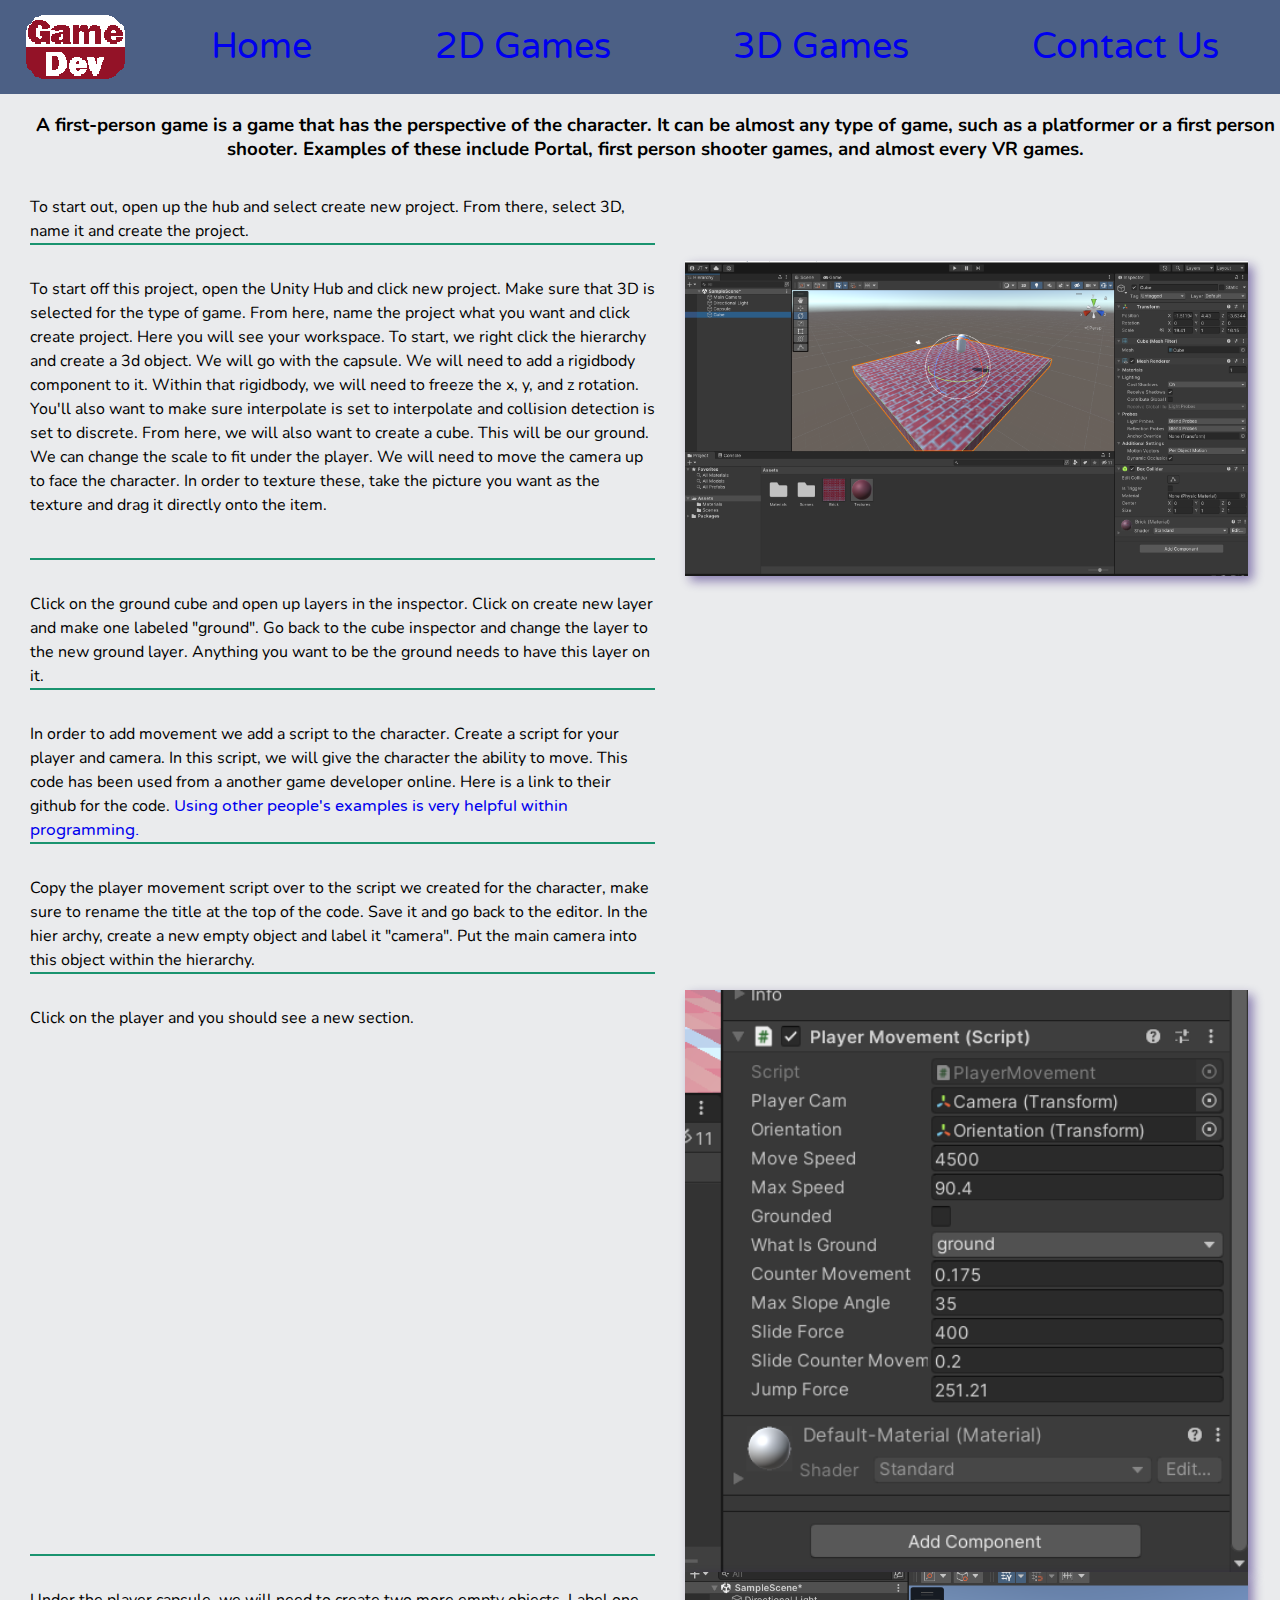
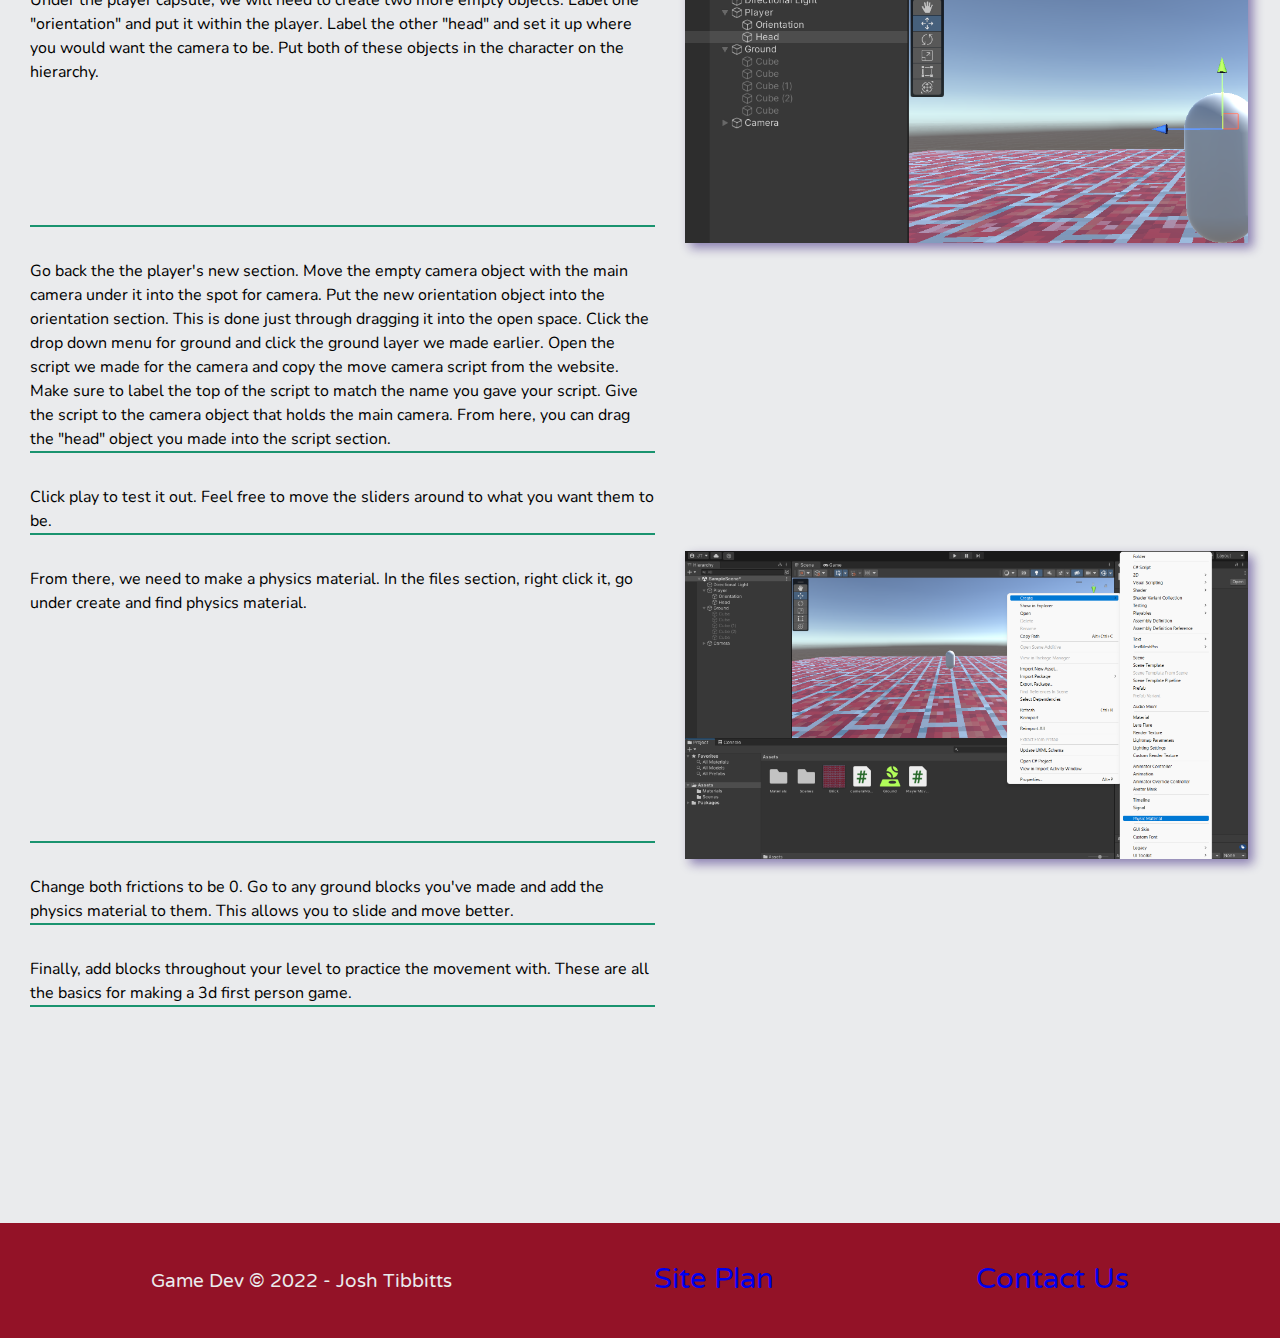
<file: gamedev/3d-games.html>
<!DOCTYPE html>
<html lang="en">
<head>
    <meta charset="UTF-8">
    <meta http-equiv="X-UA-Compatible" content="IE=edge">
    <meta name="viewport" content="width=device-width, initial-scale=1.0">
    <link rel="stylesheet" href="styles/style.css">

    <title>Game Dev | Home</title>
</head>
<body>
<div id = "content">
        <header>
            <a id="logo_link" href="index.html">
                <img class="logo" src="images/QuickLogo.png" alt="Game Devs Logo">
            </a>
            <nav>
                
                <a href="index.html">Home</a>
                <a href="2d-games.html">2D Games</a>
                <a href="3d-games.html">3D Games</a>
                <a href="#">Contact Us</a>
            </nav>
        </header>

    <main>
        <div class = "contentGrid">
        <div class = "firstPerson">
            <h3>A first-person game is a game that has the perspective of the character. It can be almost any type of game, such as a platformer or a first person shooter. Examples of these include Portal, first person shooter games, and almost every VR games.</h3>

            <p>To start out, open up the hub and select create new project. From there, select 3D, name it and create the project.</p>

            <p>
                To start off this project, open the Unity Hub and click new project. Make sure that 3D is selected for the type of game. From here, name the project what you want and click create project. Here you will see your workspace. To start, we right click the hierarchy and create a 3d object. We will go with the capsule. We will need to add a rigidbody component to it. Within that rigidbody, we will need to freeze the x, y, and z rotation. You'll also want to make sure interpolate is set to interpolate and collision detection is set to discrete. From here, we will also want to create a cube. This will be our ground. We can change the scale to fit under the player. We will need to move the camera up to face the character. In order to texture these, take the picture you want as the texture and drag it directly onto the item.</p>
            <img src = "images/Game Example.png" alt = "Example of the game">
            <p>Click on the ground cube and open up layers in the inspector. Click on create new layer and make one labeled "ground". Go back to the cube inspector and change the layer to the new ground layer. Anything you want to be the ground needs to have this layer on it.</p>
            <p>In order to add movement we add a script to the character. Create a script for your player and camera. In this script, we will give the character the ability to move. This code has been used from a another game developer online. Here is a link to their github for the code. <a href="https://github.com/DaniDevy/FPS_Movement_Rigidbody">Using other people's examples is very helpful within programming.</a></p>
            <p>Copy the player movement script over to the script we created for the character, make sure to rename the title at the top of the code. Save it and go back to the editor. In the hier archy, create a new empty object and label it "camera". Put the main camera into this object within the hierarchy. </p>
            <p>Click on the player and you should see a new section.</p>
            <img src = "images/NewSection.png" alt = "The new seciton in the editor">
            <p>Under the player capsule, we will need to create two more empty objects. Label one "orientation" and put it within the player. Label the other "head" and set it up where you would want the camera to be. Put both of these objects in the character on the hierarchy.</p>
            <img src = "images/Hierarchy.png" alt = "Hierarchy after creating these objects">
            <p>Go back the the player's new section. Move the empty camera object with the main camera under it into the spot for camera. Put the new orientation object into the orientation section. This is done just through dragging it into the open space. Click the drop down menu for ground and click the ground layer we made earlier. Open the script we made for the camera and copy the move camera script from the website. Make sure to label the top of the script to match the name you gave your script. Give the script to the camera object that holds the main camera. From here, you can drag the "head" object you made into the script section.</p>
                <p> Click play to test it out. Feel free to move the sliders around to what you want them to be.</p>
            <p>From there, we need to make a physics material. In the files section, right click it, go under create and find physics material. </p>
            <img src = "images/Physics material.png" alt = "Where to find physics material">
            <p>Change both frictions to be 0. Go to any ground blocks you've made and add the physics material to them. This allows you to slide and move better.</p>
            <p>Finally, add blocks throughout your level to practice the movement with. These are all the basics for making a 3d first person game.</p>





        </div>

    </div>

    </main>








    
        <footer>
            <p>Game Dev &copy; 2022 - Josh Tibbitts</p>
            <p><a href="site-plan.html">Site Plan</a></p>
            <p><a href="contactus.html">Contact Us</a></p>
        </footer>
</div>
</body>
</html>
</file>
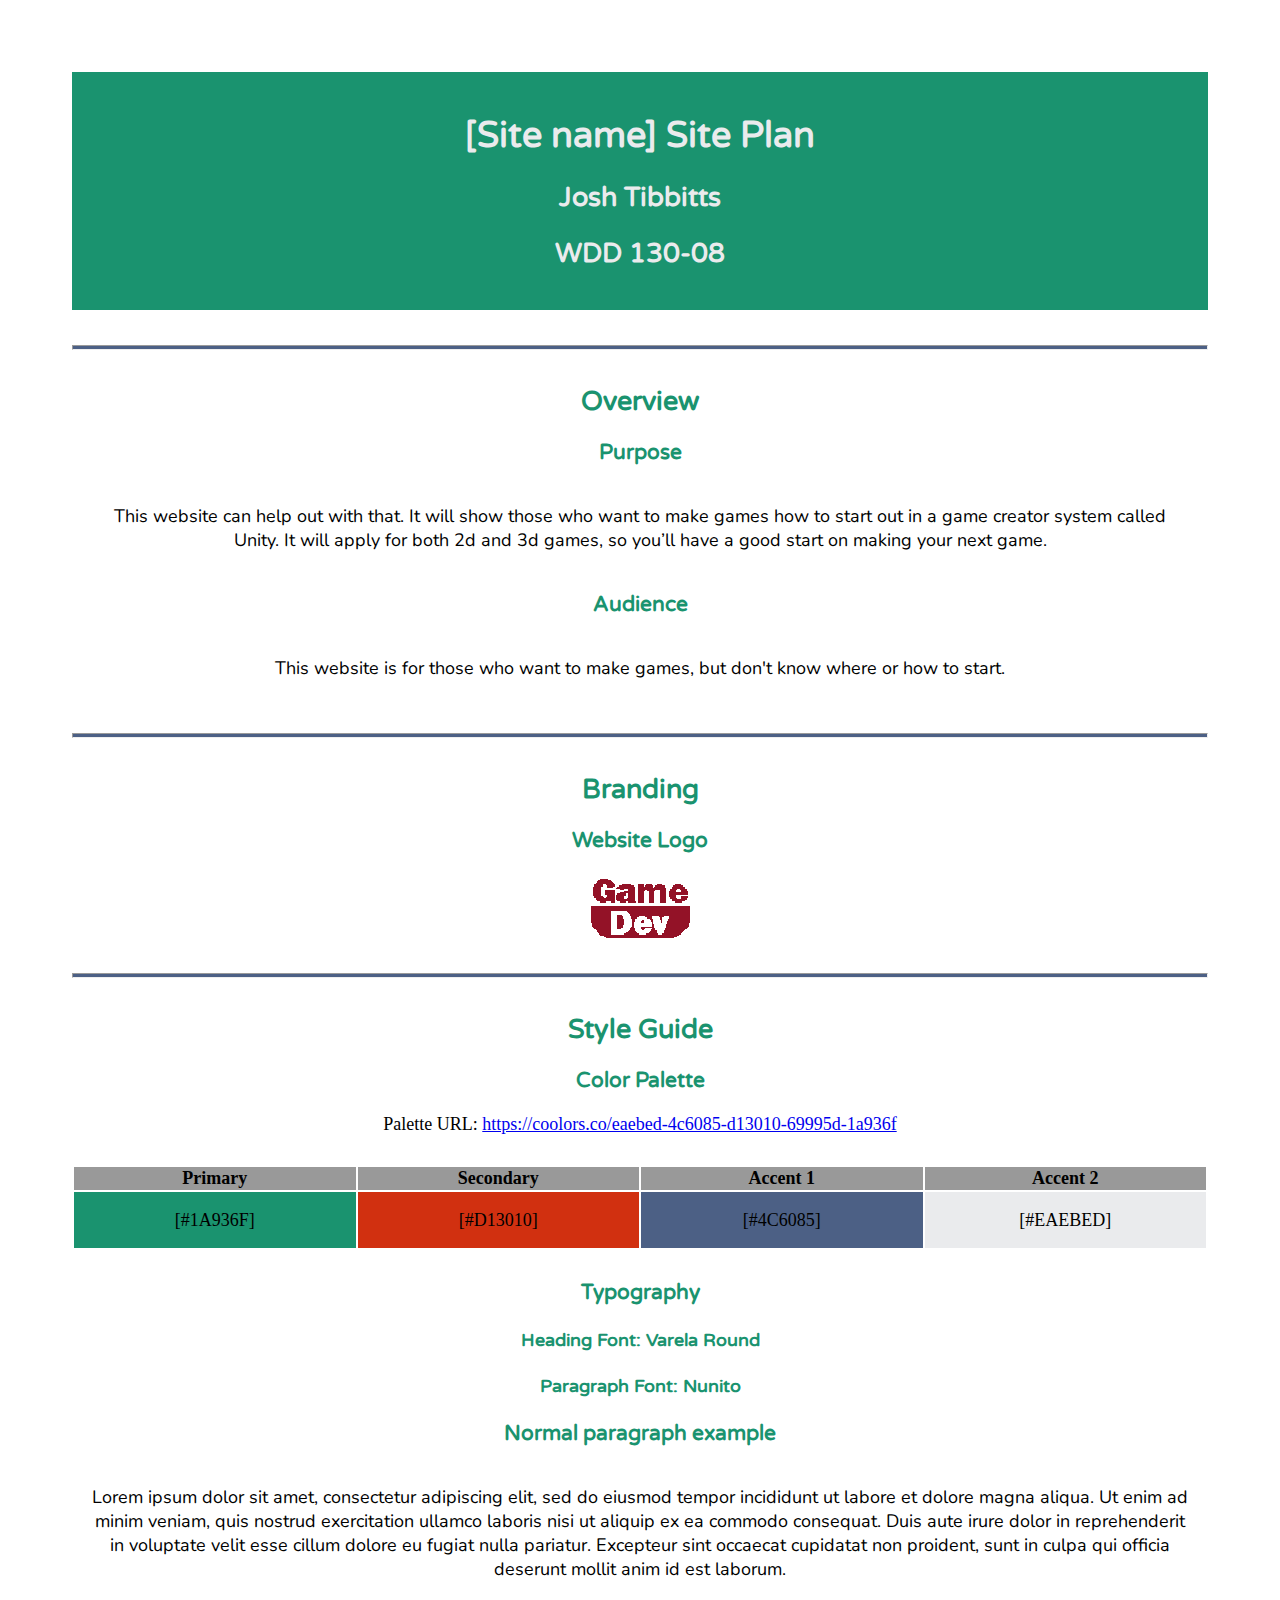
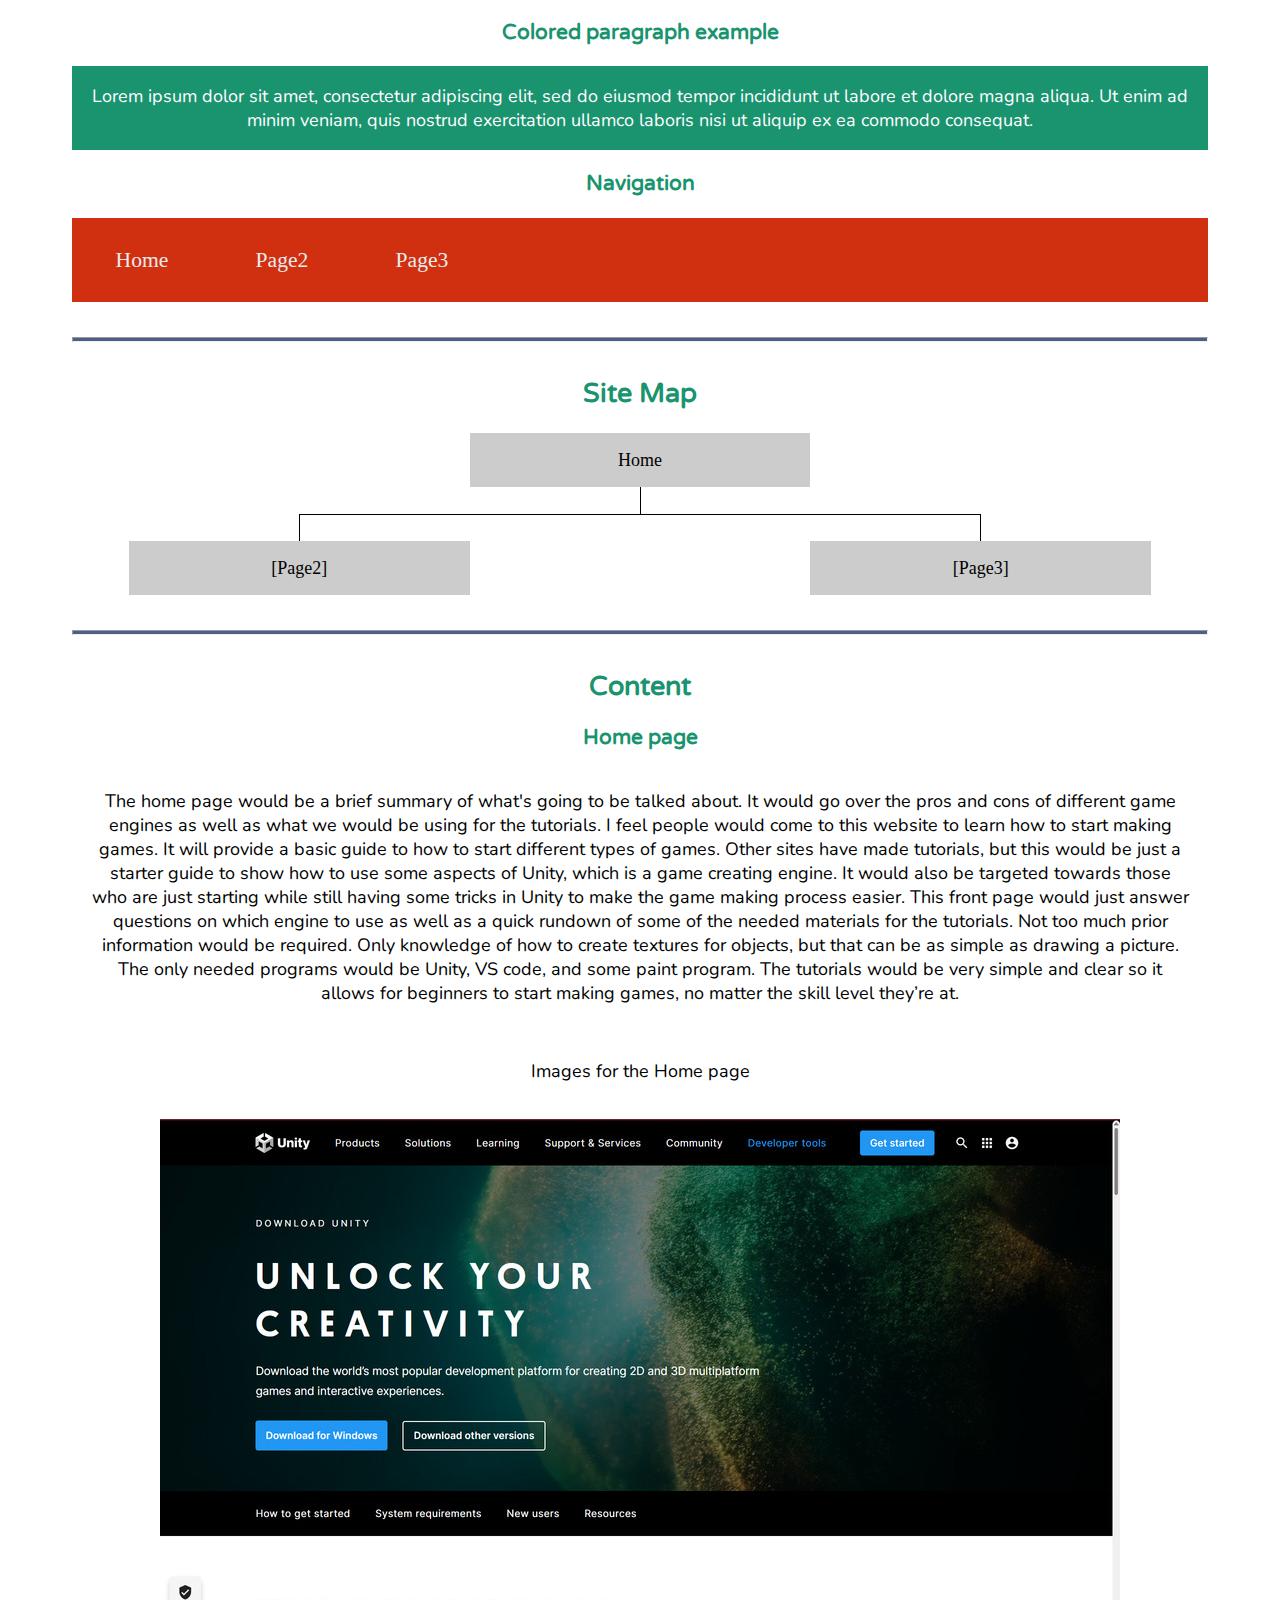
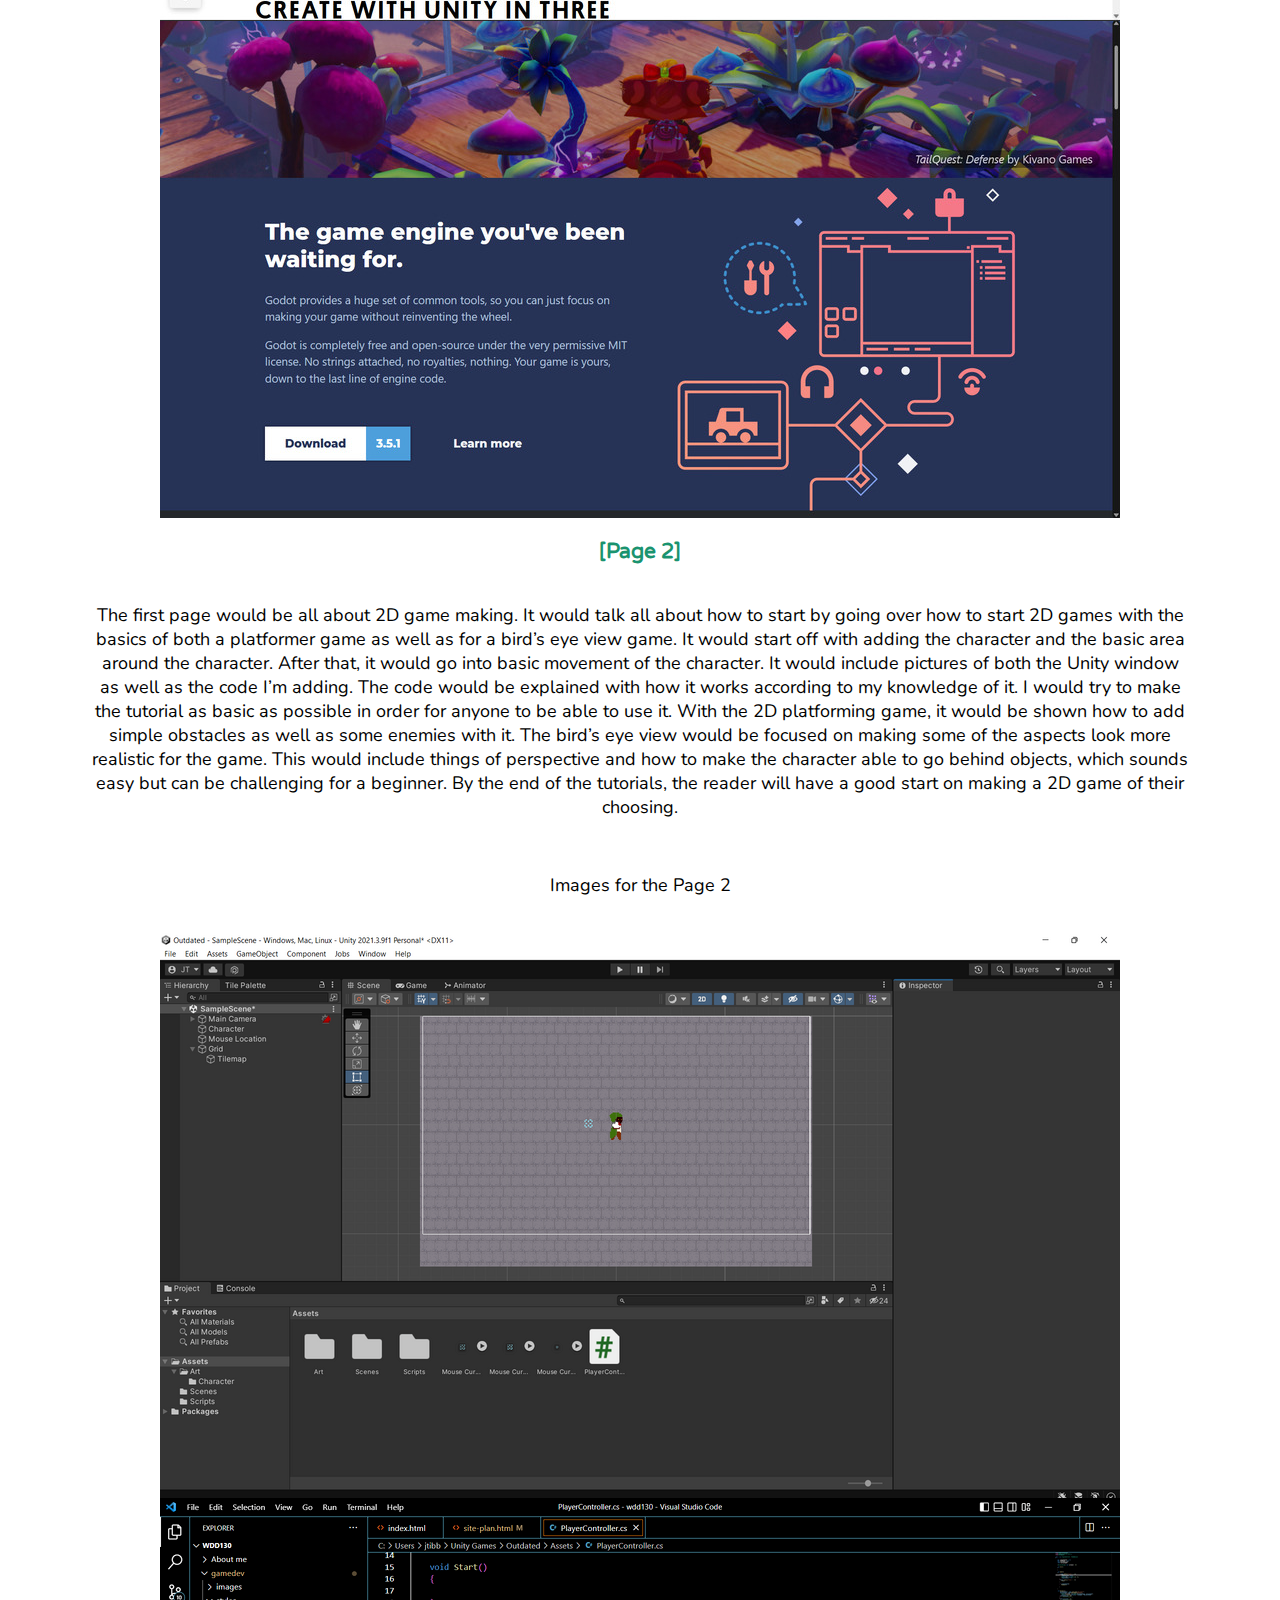
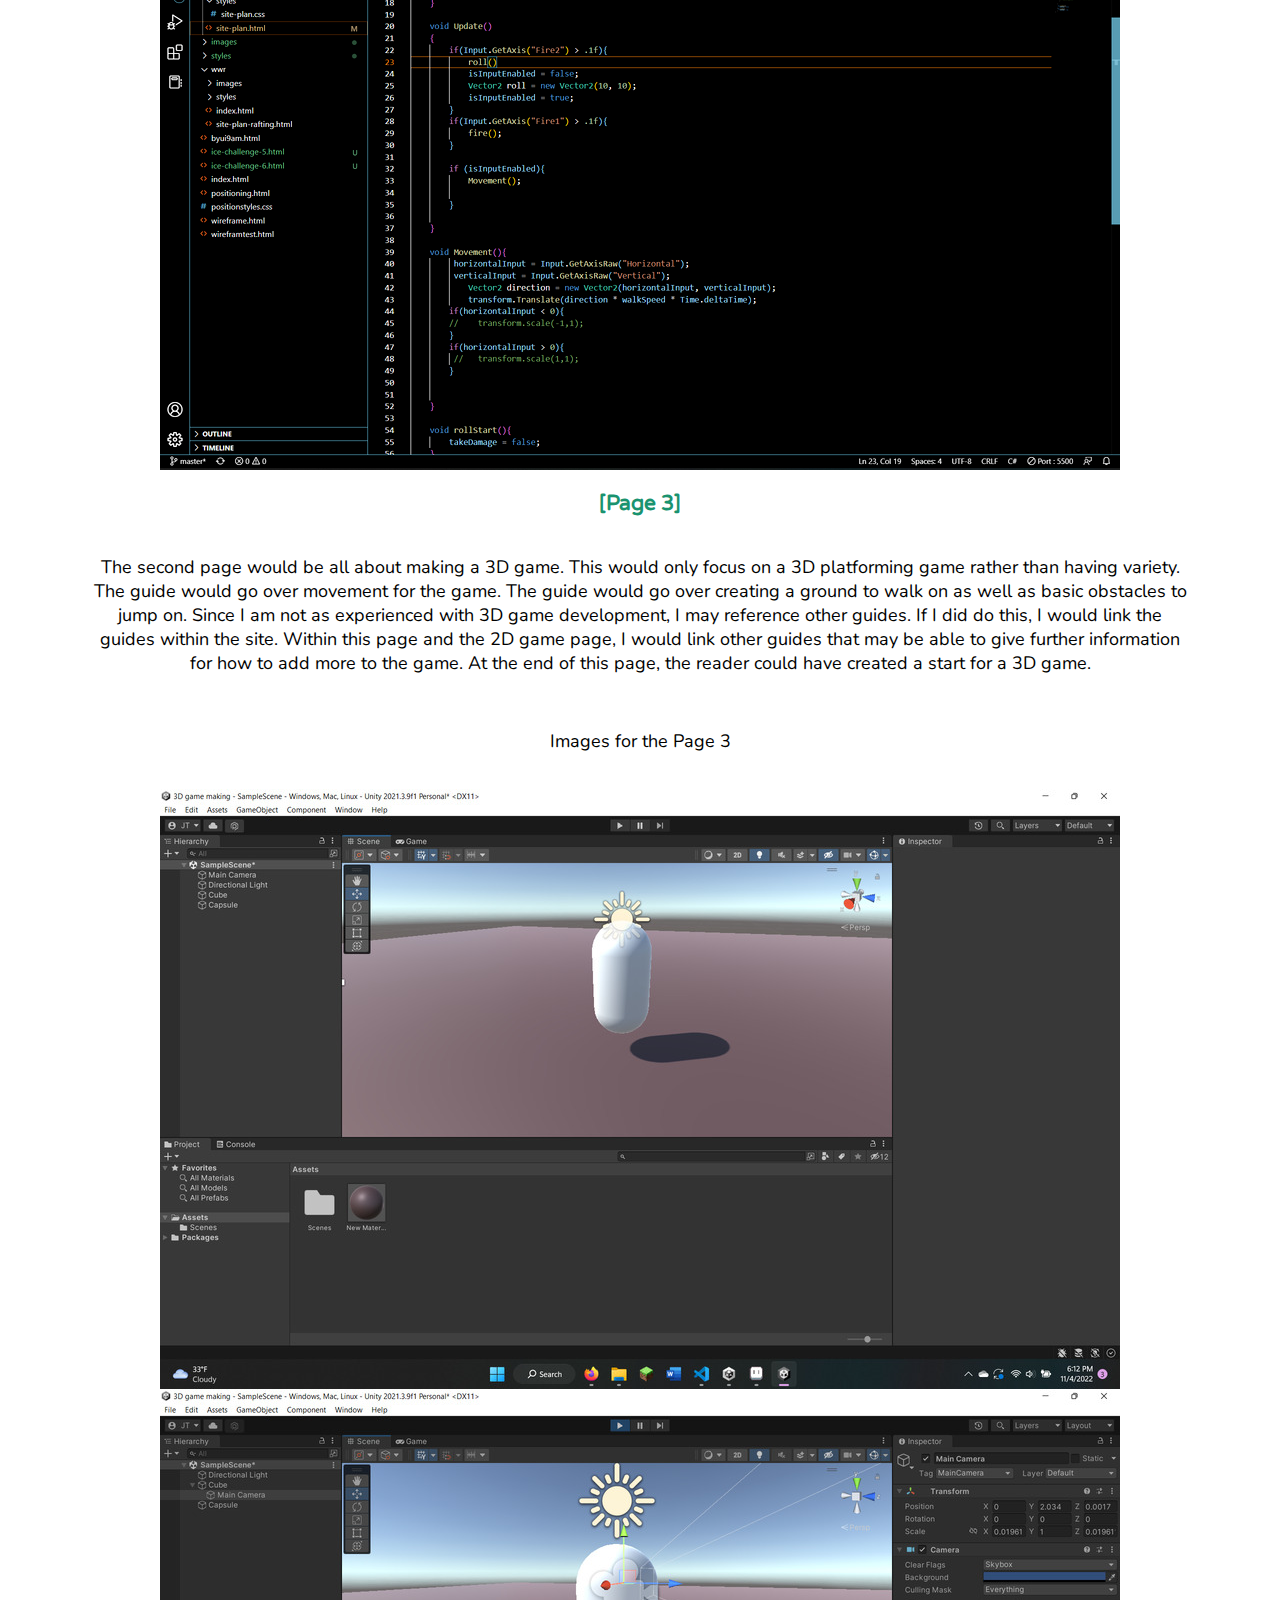
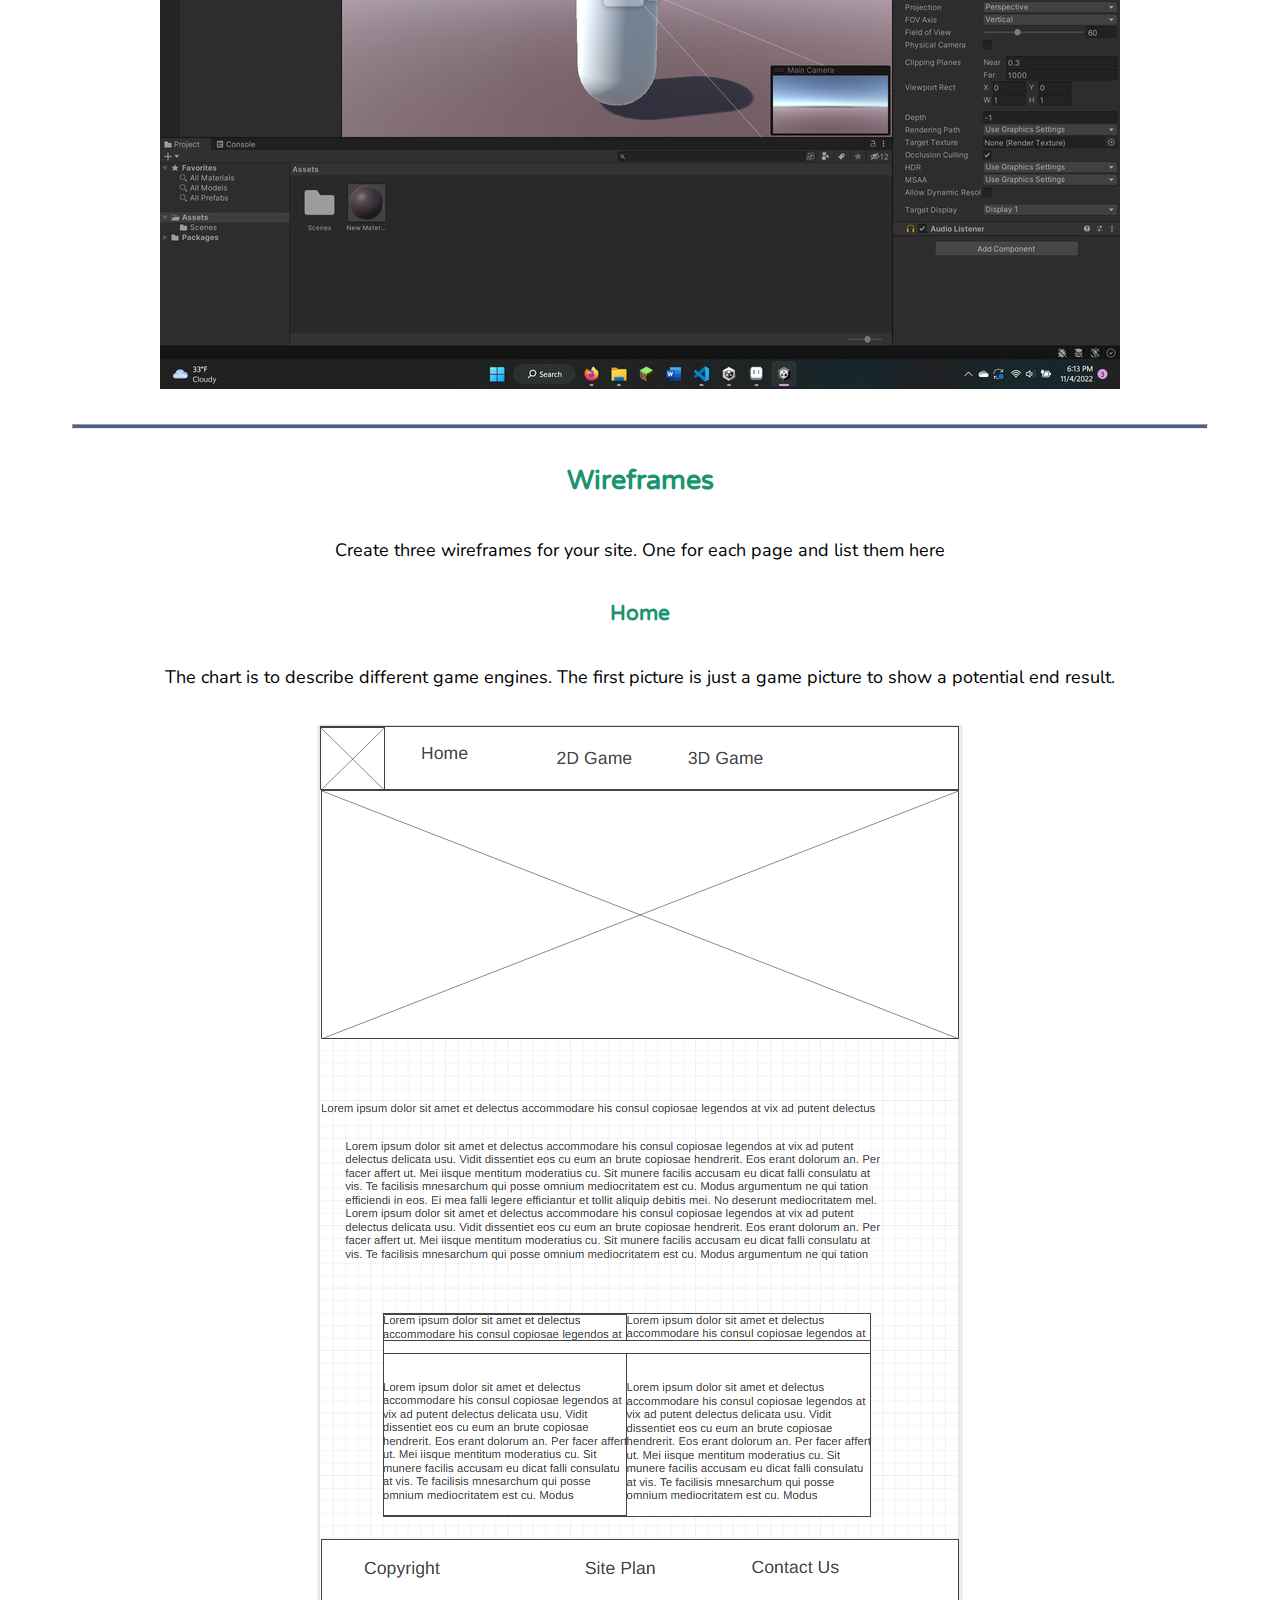
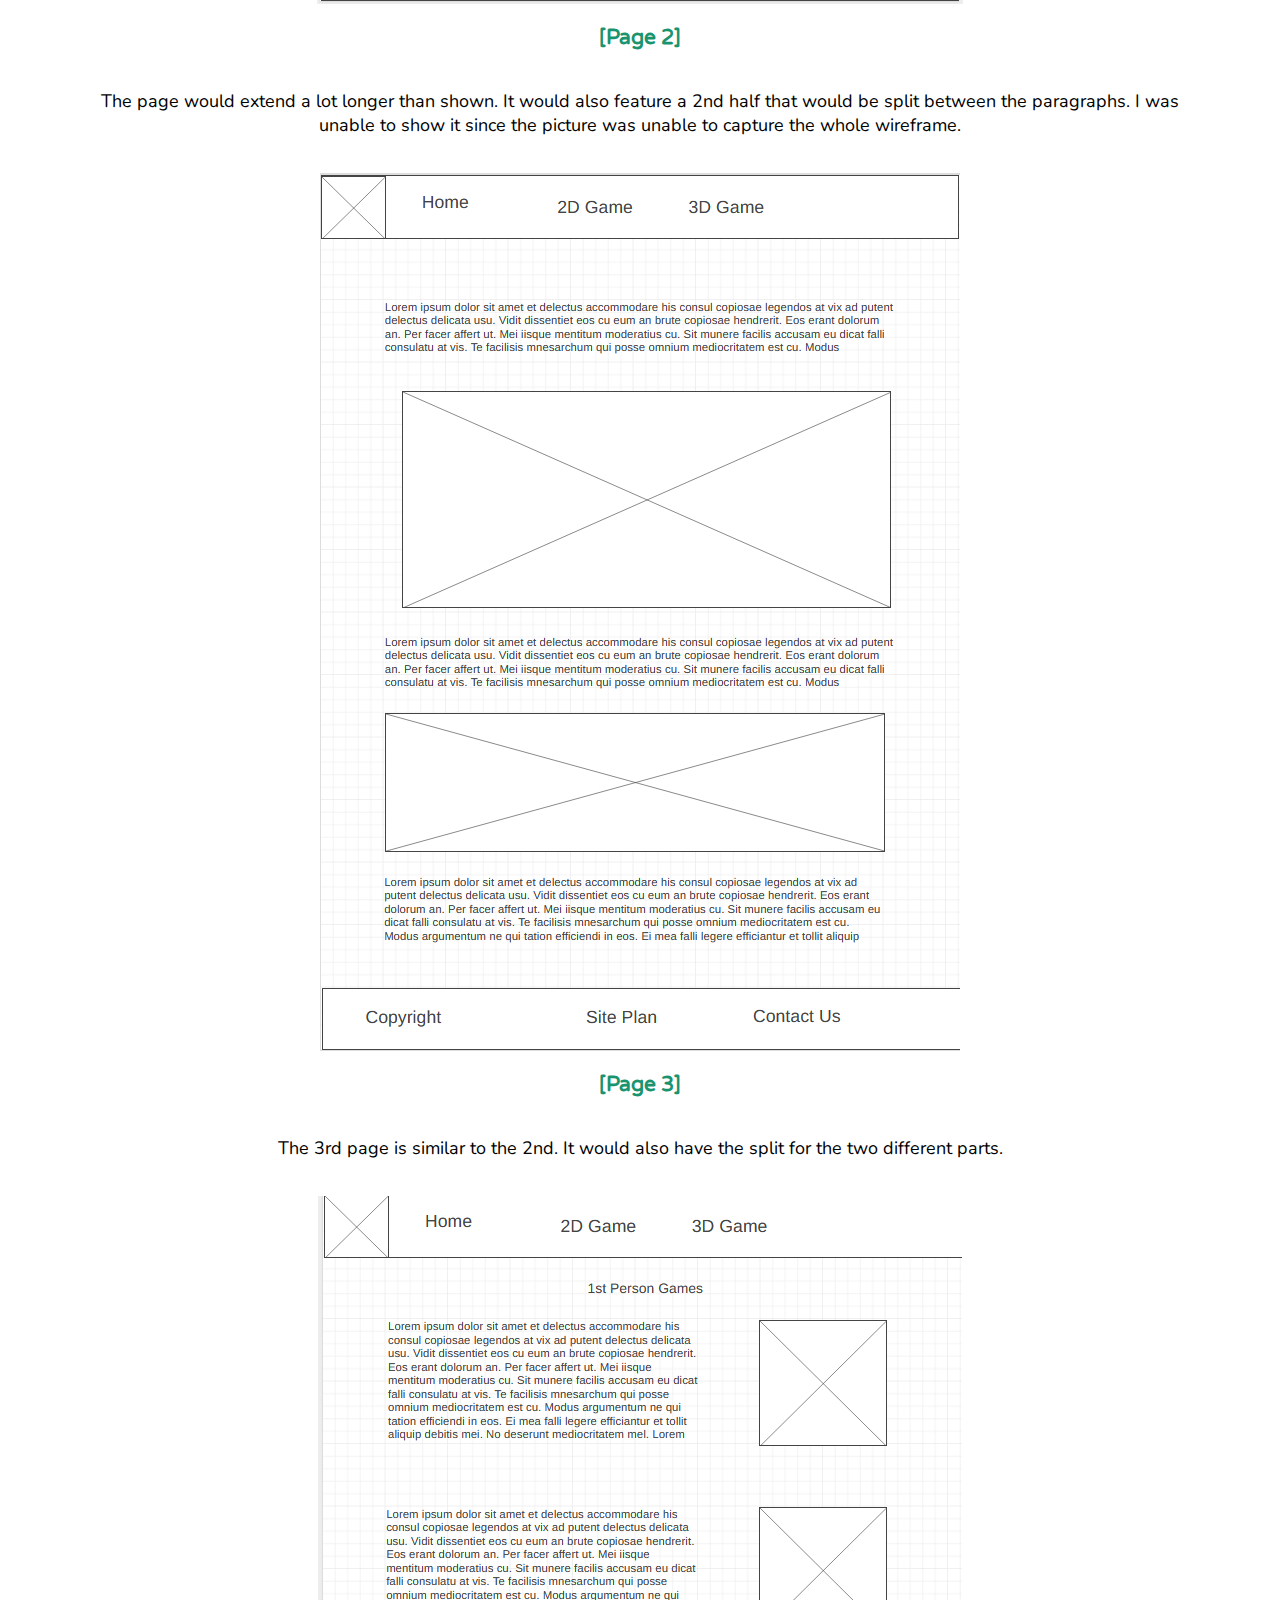
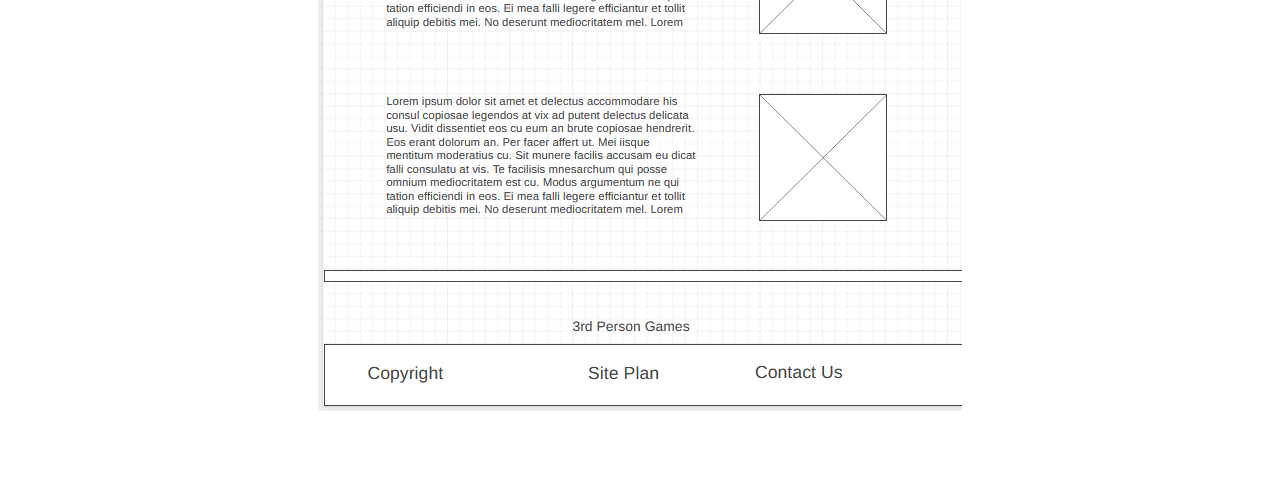
<file: gamedev/site-plan.html>
<!DOCTYPE html>
<html lang="en-us">
    
  <head>
    <meta charset="utf-8">
    <title>Site Plan</title>
    <link type="text/css" rel="stylesheet" href="styles/site-plan.css">
  </head>

  <body>
    <header>
      <h1>[Site name] Site Plan</h1>
      <h2>Josh Tibbitts</h2>
      <h2>WDD 130-08</h2>
      <!-- In the header above, add the name or your site, your name and class number. For example if you are in section 3 you would put WDD 130.03 -->
    </header>
    <main>

      <!-- ------------------------Steps 2-3------------------------------ -->
      <hr>
      <h2>Overview</h2>
      <h3>Purpose</h3>
      <p>This website can help out with that. It will show those who want to make games how to start out in a game creator system called Unity. It will apply for both 2d and 3d games, so you’ll have a good start on making your next game.</p>  <!-- change this -->


      <h3>Audience</h3>
      <p>This website is for those who want to make games, but don't know where or how to start.</p>  <!-- change this -->

      <hr>
      <h2>Branding</h2>
      <h3>Website Logo</h3>
      <!-- Replace this with some sort of logo for your site.  A logo can be as simple as the name of your site in a nice font :) -->
      <img src="/gamedev/images/QuickLogo.png" alt="Logo image">
      <hr>
      <h2>
        Style Guide
      </h2>

      <!-- ------------------------Steps 4-8------------------------------ -->

      <h3>
        Color Palette
      </h3>
      <!--  The colors you choose for a website are one of the most important decisions you will make. Follow the instructions on the activity in iLearn then return and replace the color codes below with the hex color codes (the 6 digit numbers that show at the bottom of each color) for the colors you have chosen below.  You should have at least 2 colors but do not have to fill in all 4 if you do not need them.  -->

      <!-- Copy and paste the URL to your finished palette below Make sure to paste it into both spots -->
      Palette URL: <a href="https://coolors.co/eaebed-4c6085-d13010-69995d-1a936f" target="_blank">https://coolors.co/eaebed-4c6085-d13010-69995d-1a936f</a>


      <table class="colors">
        <tr><th>Primary</th><th>Secondary</th><th>Accent 1</th><th>Accent 2</th></tr>
        <!-- Replace the numbers in the boxes below with your hex color codes. Then switch to the site-plan.css file and change your colors there as well. -->
        <tr><td class="primary">[#1A936F]</td><td class="secondary">[#D13010]</td><td class="accent1">[#4C6085]</td><td class="accent2">[#EAEBED]</td></tr>
      </table>

      <!-- ------------------------Step 9------------------------------ -->

      <h3>
        Typography
      </h3>
      <!-- Choose a font for your paragraphs (body copy) and headlines. What font(s) have you chosen? Why did you choose what you did?  Make sure to review the list of web safe fonts at W3Schools.org as a starting point.  Think also about which of your colors above you might use for background and font colors. -->

      <h4>
        Heading Font: Varela Round  <!-- change this -->
      </h4>
      <h4>
        Paragraph Font: Nunito  <!-- change this -->
      </h4>
      <h3>
        Normal paragraph example
      </h3>
      <p>
        Lorem ipsum dolor sit amet, consectetur adipiscing elit, sed do eiusmod tempor incididunt ut labore et dolore magna aliqua. Ut enim ad minim veniam, quis nostrud exercitation ullamco laboris nisi ut aliquip ex ea commodo consequat. Duis aute irure dolor in reprehenderit in voluptate velit esse cillum dolore eu fugiat nulla pariatur. Excepteur sint occaecat cupidatat non proident, sunt in culpa qui officia deserunt mollit anim id est laborum.
      </p>
      <h3>
        Colored paragraph example
      </h3>
      <p class="colored">
        Lorem ipsum dolor sit amet, consectetur adipiscing elit, sed do eiusmod tempor incididunt ut labore et dolore magna aliqua. Ut enim ad minim veniam, quis nostrud exercitation ullamco laboris nisi ut aliquip ex ea commodo consequat. 
      </p>

      <!-- ------------------------Step 10------------------------------ -->

      <h3>
        Navigation
      </h3>
      <!-- Think about how you want your navigation bar to look. In the site-plan.css file change the colors to your colors to get the look you desire. --> 
      <nav>
        <a href="#">Home</a>
        <a href="#">Page2</a>
        <a href="#">Page3</a>
      </nav>
      <hr>
      <h2>
        Site Map
      </h2>
      <div class="sitemap">
        <div class="sm-home">
          Home
        </div>
        <div class="sm-page2">
          [Page2] <!-- change this -->
        </div>
        <div class="sm-page3">
          [Page3]  <!-- change this -->
        </div>

        <div class="top">
          &nbsp;
        </div>
        <div class="left">
          &nbsp;
        </div>
        <div class="right">
          &nbsp;
        </div>

      </div>

      <!-- --------Content Section -------------- -->
      <hr>
      <h2>
        Content
      </h2>
      <h3>Home page</h3>
      <p>
        The home page would be a brief summary of what's going to be talked about. It would go over the pros and cons of different game engines as well as what we would be using for the tutorials. I feel people would come to this website to learn how to start making games. It will provide a basic guide to how to start different types of games.  Other sites have made tutorials, but this would be just a starter guide to show how to use some aspects of Unity, which is a game creating engine. It would also be targeted towards those who are just starting while still having some tricks in Unity to make the game making process easier. This front page would just answer questions on which engine to use as well as a quick rundown of some of the needed materials for the tutorials. Not too much prior information would be required. Only knowledge of how to create textures for objects, but that can be as simple as drawing a picture. The only needed programs would be Unity, VS code, and some paint program. The tutorials would be very simple and clear so it allows for beginners to start making games, no matter the skill level they’re at. 
      </p>
      <p>Images for the Home page</p>
        <img src="images/Screenshot 54.jpg" alt="image for homepage">
        <img src="images/Screenshot 55.jpg" alt="image for homepage">

      </ul>
      <h3>[Page 2]</h3>
      <p>
        The first page would be all about 2D game making. It would talk all about how to start by going over how to start 2D games with the basics of both a platformer game as well as for a bird’s eye view game. It would start off with adding the character and the basic area around the character. After that, it would go into basic movement of the character. It would include pictures of both the Unity window as well as the code I’m adding. The code would be explained with how it works according to my knowledge of it. I would try to make the tutorial as basic as possible in order for anyone to be able to use it. With the 2D platforming game, it would be shown how to add simple obstacles as well as some enemies with it. The bird’s eye view would be focused on making some of the aspects look more realistic for the game. This would include things of perspective and how to make the character able to go behind objects, which sounds easy but can be challenging for a beginner.  By the end of the tutorials, the reader will have a good start on making a 2D game of their choosing.
      </p>
      <p>Images for the Page 2</p>
        <img src="images/rsz_screenshot_49.png" alt="image for page">
        <img src="images/rsz_screenshot_50.png" alt="image for page">

      </ul>
      <h3>[Page 3]</h3>
      <p>
        The second page would be all about making a 3D game. This would only focus on a 3D platforming game rather than having variety. The guide would go over movement for the game. The guide would go over creating a ground to walk on as well as basic obstacles to jump on. Since I am not as experienced with 3D game development, I may reference other guides. If I did do this, I would link the guides within the site. Within this page and the 2D game page, I would link other guides that may be able to give further information for how to add more to the game. At the end of this page, the reader could have created a start for a 3D game.
      </p>  
      <p>Images for the Page 3</p>
        <img src="images/Screenshot 52.jpg" alt="image for page3">
        <img src="images/Screenshot 53.jpg" alt="image for page3">

      </ul>
      <hr>
      <h2>
        Wireframes
      </h2>
      <p>
        Create three wireframes for your site. One for each page and list them here</p>
      <h3>Home</h3>
      <p>         
        The chart is to describe different game engines. The first picture is just a game picture to show a potential end result.
      </p>
      <img src="images/MainWireframe.png" alt="home page wireframe">

      <h3>[Page 2]</h3>
      <p>         
        The page would extend a lot longer than shown. It would also feature a 2nd half that would be split between the paragraphs. I was unable to show it since the picture was unable to capture the whole wireframe.
      </p>
      <img src="images/2ndWireframe.png" alt="page 2 wireframe">

      <h3>[Page 3]</h3>
      <p>         
        The 3rd page is similar to the 2nd. It would also have the split for the two different parts.
      </p>
      <img src="images/3rdWireframe .png" alt="page 3 wireframe">
    </main>
  </body>

</html>
</file>
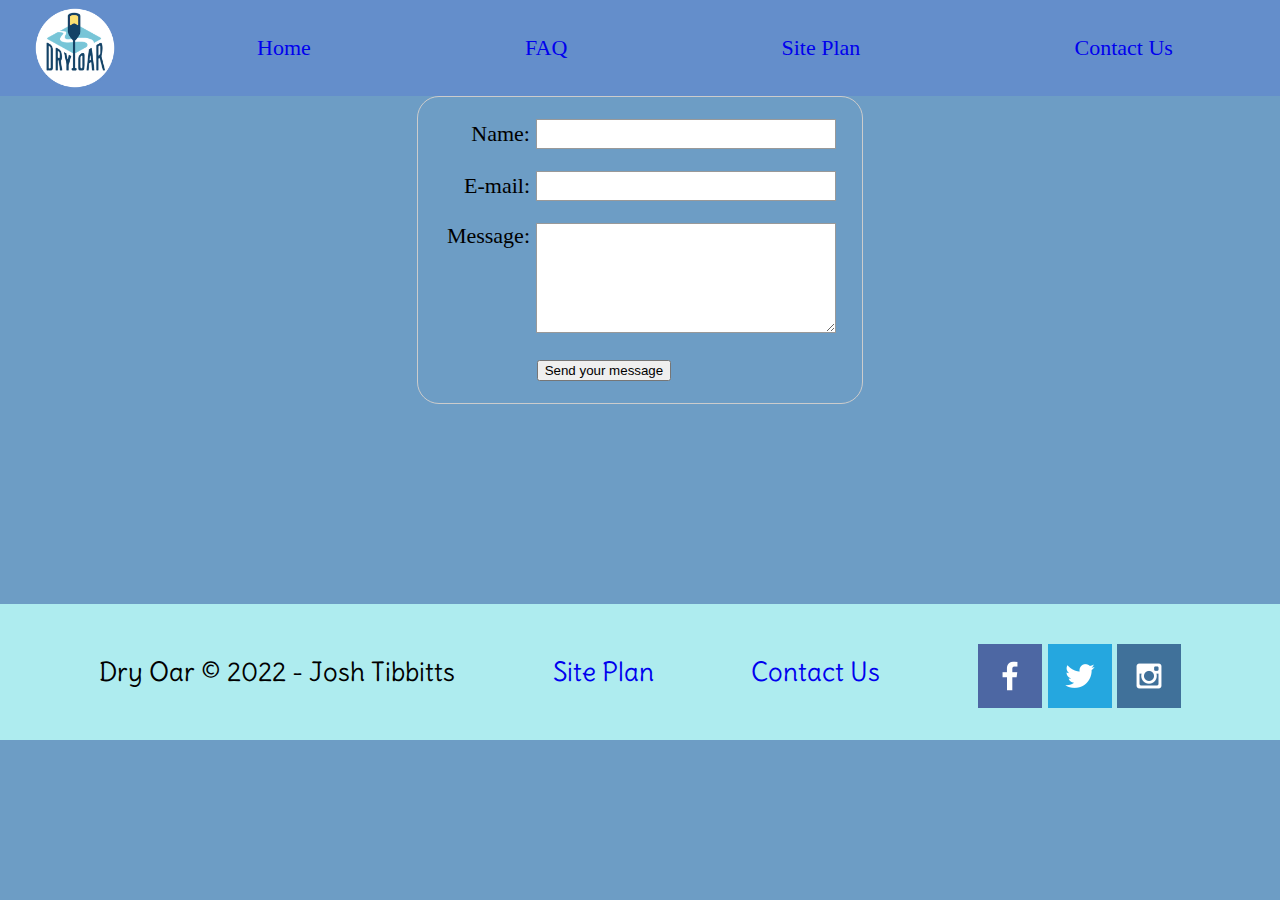
<file: wwr/contactus.html>
<!DOCTYPE html>
<html lang="en">
<head>
    <meta charset="UTF-8">
    <meta http-equiv="X-UA-Compatible" content="IE=edge">
    <meta name="viewport" content="width=device-width, initial-scale=1.0">
    <link rel="stylesheet" href="styles/style.css">
    <title>Whitewater Rafting Vacations | Dry Oar Boating | Contact Us</title>
    <style>
        
    </style>
</head>
<body>
    <div id = "content">
    <header>
        <a id="logo_link" href="index.html">
            <img class="logo" src="images/logo.png" alt="Dry Oar Logo">
        </a>
        <nav>
            
            <a href="index.html">Home</a>
            <a href="questions.html">FAQ</a>
            <a href="site-plan-rafting.html">Site Plan</a>
            <a href="contactus.html">Contact Us</a>
        </nav>
    </header>
 <main>

    <div id = "feedback"></div>
    <form action="/my-handling-form-page" method="post">
        <ul>
          <li>
            <label for="name">Name:</label>
            <input type="text" id="name" name="user_name" />
          </li>
          <li>
            <label for="mail">E-mail:</label>
            <input type="email" id="mail" name="user_email" />
          </li>
          <li>
            <label for="msg">Message:</label>
            <textarea id="msg" name="user_message"></textarea>
          </li>
                <li class="button">
        <button type="submit">Send your message</button>
        </li>
        </ul>
        
      </form>

      
    
</main>
    <footer>
        <p>Dry Oar &copy; 2022 - Josh Tibbitts</p>
        <p><a href="site-plan-rafting.html">Site Plan</a></p>
        <p><a href="contactus.html">Contact Us</a></p>
        <div class="social">
            <a href="https://facebook.com" target="_blank">
                <img src="images/facebook.png" alt="fb icon">
            </a>
            <a href="https://twitter.com" target="_blank">
                <img src="images/twitter.png" alt="twitter icon">
            </a>
            <a href="https://instagram.com" target="_blank">
                <img src="images/instagram.png" alt="instagram icon">
            </a>
        </div>
    </footer>
</div>




<script>
    // get the feedback div element so we can do something with it.
    const feedbackElement = document.getElementById('feedback');
    // get the form so we can read what was entered in it.
    const formElement = document.forms[0];
    // add a 'listener' to wait for a submission of our form. When that happens run the code below.
    formElement.addEventListener('submit', function(e) {
        // stop the form from doing the default action.
        e.preventDefault();
        // set the contents of our feedback element to a message letting the user know the form was submitted successfully. Notice that we pull the name that was entered in the form to personalize the message!
        feedbackElement.innerHTML = 'Hello '+ formElement.user_name.value +'! Thank you for your message. We will get back with you as soon as possible!';
        // make the feedback element visible.
        feedbackElement.style.display = "block";
        // add a class to move everything down so our message doesn't cover it.
        document.body.classList.toggle('moveDown');
    });
</script>
                    
    </body>         
</html>
</file>
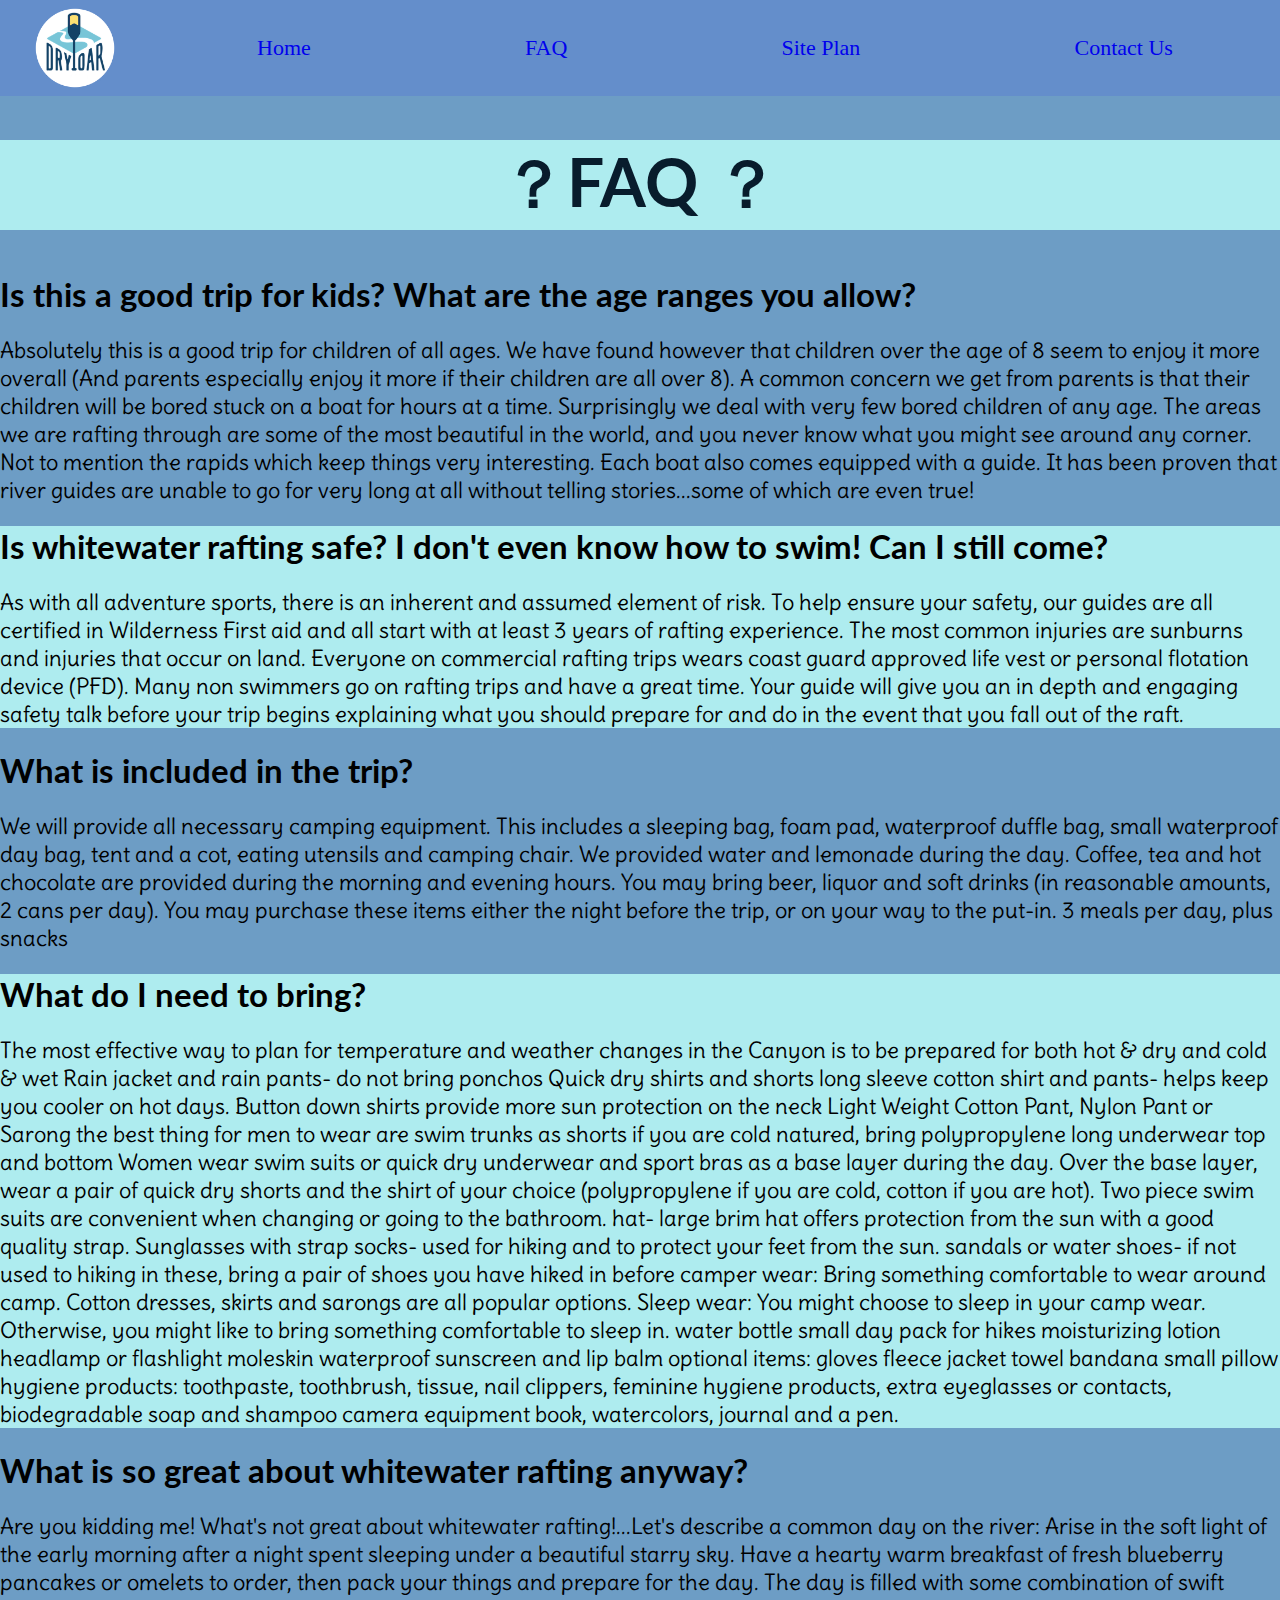
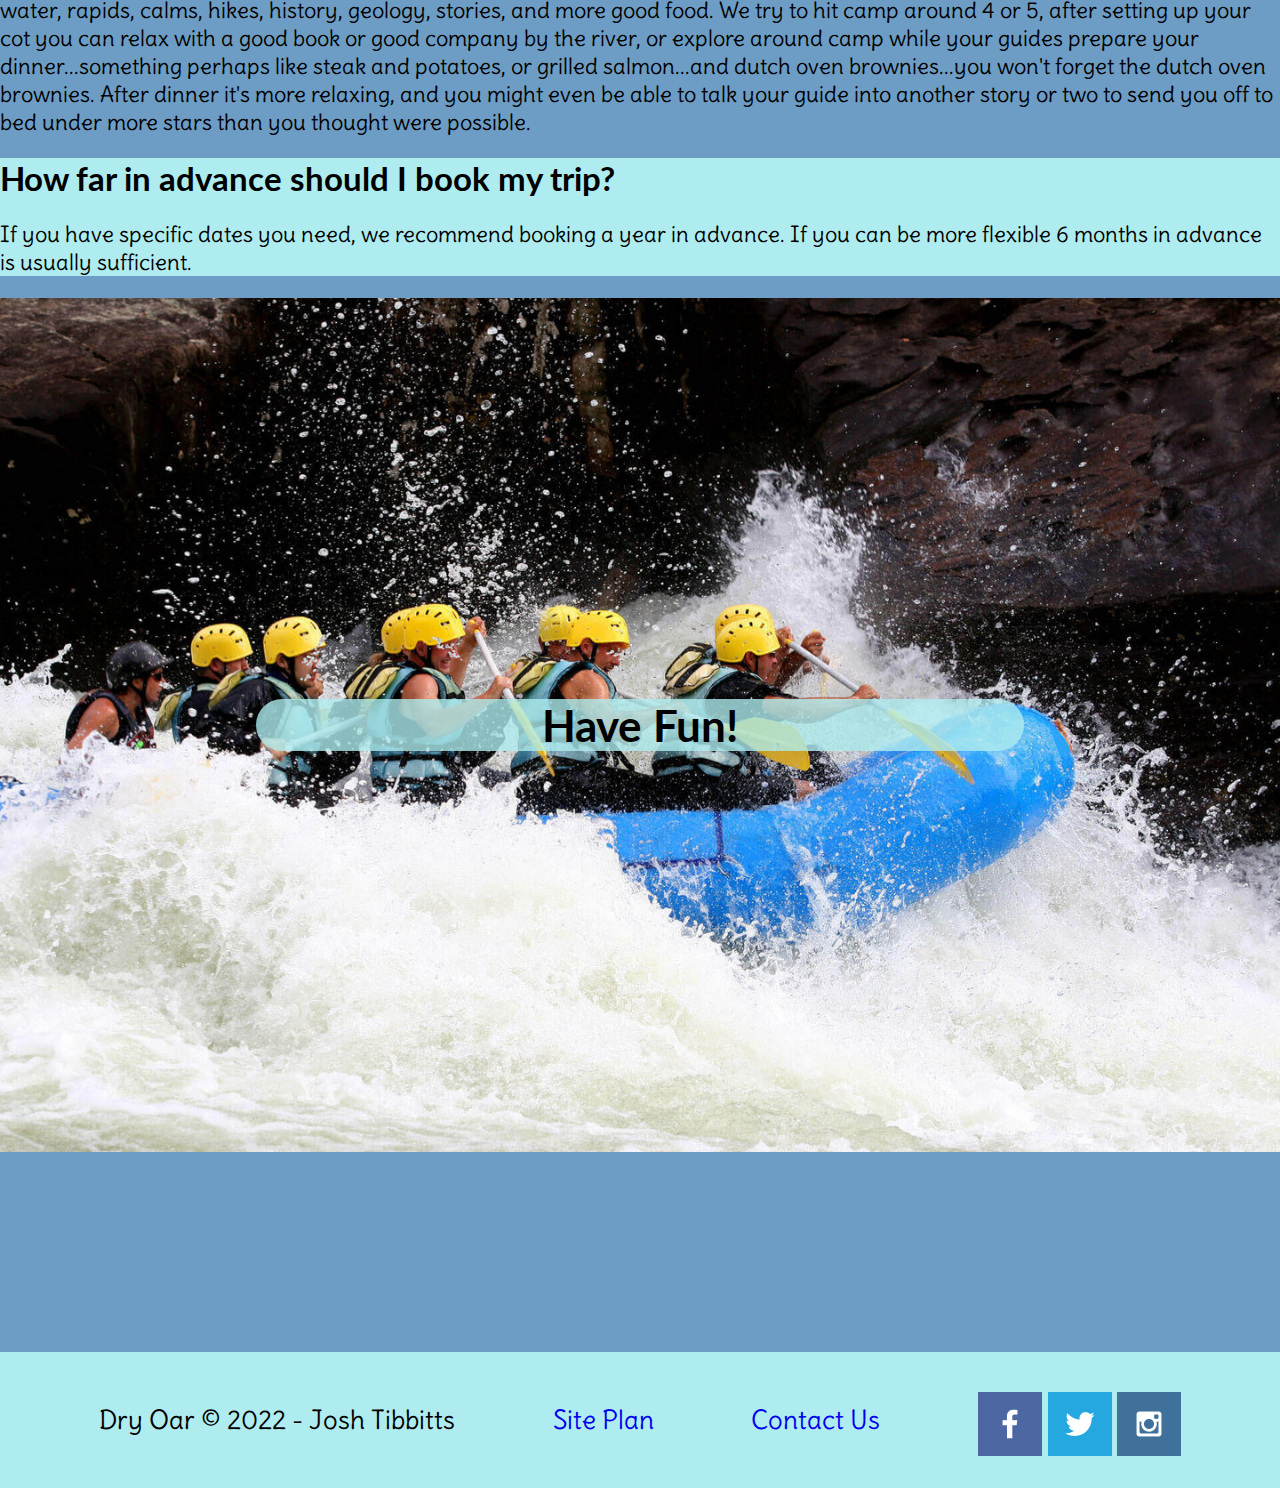
<file: wwr/questions.html>
<!DOCTYPE html>
<html lang="en">
<head>
    <meta charset="UTF-8">
    <meta http-equiv="X-UA-Compatible" content="IE=edge">
    <meta name="viewport" content="width=device-width, initial-scale=1.0">
    <link rel="stylesheet" href="styles/style.css">
    <title>Whitewater Rafting Vacations | Dry Oar Boating | FAQ</title>
</head>
<body>
    <div id = "content">
    <header>
        <a id="logo_link" href="index.html">
            <img class="logo" src="images/logo.png" alt="Dry Oar Logo">
        </a>
        <nav>
            
            <a href="index.html">Home</a>
            <a href="#">FAQ</a>
            <a href="site-plan-rafting.html">Site Plan</a>
            <a href="contactus.html">Contact Us</a>
        </nav>
    </header>
    
    <main class="FAQ-grid">
        <h1 id = "FAQtitle">？FAQ  ？</h1>
        <h2>Is this a good trip for kids? What are the age ranges you allow?</h2>
<p>   Absolutely this is a good trip for children of all ages. We have found however that children over the age of 8 seem to enjoy it more overall (And parents especially enjoy it more if their children are all over 8). A common concern we get from parents is that their children will be bored stuck on a boat for hours at a time. Surprisingly we deal with very few bored children of any age. The areas we are rafting through are some of the most beautiful in the world, and you never know what you might see around any corner. Not to mention the rapids which keep things very interesting. Each boat also comes equipped with a guide. It has been proven that river guides are unable to go for very long at all without telling stories...some of which are even true! </p>

<div class = "coloredDiv">
    <h2 class = "Question2"> Is whitewater rafting safe? I don't even know how to swim! Can I still come?</h2>

    <p>    As with all adventure sports, there is an inherent and assumed element of risk. To help ensure your safety, our guides are all certified in Wilderness First aid and all start with at least 3 years of rafting experience. The most common injuries are sunburns and injuries that occur on land.
    Everyone on commercial rafting trips wears coast guard approved life vest or personal flotation device (PFD). Many non swimmers go on rafting trips and have a great time. Your guide will give you an in depth and engaging safety talk before your trip begins explaining what you should prepare for and do in the event that you fall out of the raft. </p>
</div>

<h2>What is included in the trip?</h2>

<p>   We will provide all necessary camping equipment. This includes a sleeping bag, foam pad, waterproof duffle bag, small waterproof day bag, tent and a cot, eating utensils and camping chair.

We provided water and lemonade during the day. Coffee, tea and hot chocolate are provided during the morning and evening hours. You may bring beer, liquor and soft drinks (in reasonable amounts, 2 cans per day). You may purchase these items either the night before the trip, or on your way to the put-in. 3 meals per day, plus snacks </p>
<div class = "coloredDiv">
    <h2 class = "Question2">What do I need to bring?</h2>

    <p>    The most effective way to plan for temperature and weather changes in the Canyon is to be prepared for both hot & dry and cold & wet Rain jacket and rain pants- do not bring ponchos Quick dry shirts and shorts long sleeve cotton shirt and pants- helps keep you cooler on hot days. Button down shirts provide more sun protection on the neck Light Weight Cotton Pant, Nylon Pant or Sarong the best thing for men to wear are swim trunks as shorts if you are cold natured, bring polypropylene long underwear top and bottom Women wear swim suits or quick dry underwear and sport bras as a base layer during the day. Over the base layer, wear a pair of quick dry shorts and the shirt of your choice (polypropylene if you are cold, cotton if you are hot). Two piece swim suits are convenient when changing or going to the bathroom. hat- large brim hat offers protection from the sun with a good quality strap. Sunglasses with strap socks- used for hiking and to protect your feet from the sun. sandals or water shoes- if not used to hiking in these, bring a pair of shoes you have hiked in before camper wear: Bring something comfortable to wear around camp. Cotton dresses, skirts and sarongs are all popular options. Sleep wear: You might choose to sleep in your camp wear. Otherwise, you might like to bring something comfortable to sleep in. water bottle small day pack for hikes moisturizing lotion headlamp or flashlight moleskin waterproof sunscreen and lip balm optional items: gloves fleece jacket towel bandana small pillow hygiene products: toothpaste, toothbrush, tissue, nail clippers, feminine hygiene products, extra eyeglasses or contacts, biodegradable soap and shampoo camera equipment book, watercolors, journal and a pen. </p>
</div>  

<h2>What is so great about whitewater rafting anyway?</h2>

<p>    Are you kidding me! What's not great about whitewater rafting!...Let's describe a common day on the river:

Arise in the soft light of the early morning after a night spent sleeping under a beautiful starry sky. Have a hearty warm breakfast of fresh blueberry pancakes or omelets to order, then pack your things and prepare for the day. The day is filled with some combination of swift water, rapids, calms, hikes, history, geology, stories, and more good food. We try to hit camp around 4 or 5, after setting up your cot you can relax with a good book or good company by the river, or explore around camp while your guides prepare your dinner...something perhaps like steak and potatoes, or grilled salmon...and dutch oven brownies...you won't forget the dutch oven brownies. After dinner it's more relaxing, and you might even be able to talk your guide into another story or two to send you off to bed under more stars than you thought were possible. </p>

<div class = "coloredDiv">
<h2 class = "Question2">How far in advance should I book my trip?</h2>

<p>    If you have specific dates you need, we recommend booking a year in advance. If you can be more flexible 6 months in advance is usually sufficient. </p>
</div>
<div class = "FAQGrid">
<img src="images/rsz_2wwr.jpg" alt="People White Water Rafting">
    <h1>
        Have Fun!
    </h1>
</div>


</main>
    <footer>
        <p>Dry Oar &copy; 2022 - Josh Tibbitts</p>
        <p><a href="site-plan-rafting.html">Site Plan</a></p>
        <p><a href="contactus.html">Contact Us</a></p>
        <div class="social">
            <a href="https://facebook.com" target="_blank">
                <img src="images/facebook.png" alt="fb icon">
            </a>
            <a href="https://twitter.com" target="_blank">
                <img src="images/twitter.png" alt="twitter icon">
            </a>
            <a href="https://instagram.com" target="_blank">
                <img src="images/instagram.png" alt="instagram icon">
            </a>
        </div>
    </footer>
</div>
    </body>         
</html>
</file>
<file: About me/styles/styles.css>
body {
    background-color:ivory;
    text-align: center;
}
h1 {
    color: rgb(255, 255, 255);
    background-color:steelblue;
    border: 10px dotted rgb(54, 106, 149);

  }
  h2{
    color:rgb(18, 135, 47);
  }
  img { 
    width: 500px;
    border: 20px groove rgb(84, 61, 10);


}
#first_paragraph{
    font-weight:bold;
    background-color:gold;
    border: 10px dotted rgb(234, 177, 33);
    }

  p{
    color:rgb(17, 9, 81);
    padding:1px;
    
}
</file>
<file: gamedev/styles/style.css>
@import url('https://fonts.googleapis.com/css?family=Varela+Round|Nunito|Poppins');



:root{

    --heading-font: "Varela Round", "Poppins", "sans serif";
  --paragraph-font: "Nunito", "Poppins", "sans serif";
}

#content{
        max-width:1600px;
        margin: 0 auto; 
        line-height: 150%;
}
body{
    margin: 0 auto;
    background-color: #EAEBED;
}
nav, a {
    font-size:150%;
       font-family: var(--heading-font);
        text-align:center;
        text-decoration:none;
}
.icon{
    padding-top: 10px;
}
#logo_link{
    padding-top: 5px;
    justify-self: center;
    align-self: center;
}
header{
    background-color: #4c6085;
    display: grid;
    grid-template-columns: 150px auto;
    z-index: 1;
}
nav{
    display: flex;
    justify-content: space-around;
}
nav a{
    padding: 35px;
}
nav a:hover{
    background-color: #1A936F;
}
#hero{
    display: grid;
    grid-template-columns: 1fr 3fr 1fr;
    margin-top: -100px; 
}
#hero-box{
    grid-column: 1/4;
    grid-row: 1/3;
    z-index: -1;
    
}
#hero img{
    width:100%;
}


#hero-msg{
    text-align:center;
    grid-column: 2/3;
    grid-row: 1/2;
    margin-top: 100px;
    background-color: #074d8247;
}
#hero-msg h1{
    text-align:center;
    color:white;
    font-family: var(--heading-font);

}
.messages{
    font-family: var(--paragraph-font);
    padding-left:30px;

}
.messages h1{
    font-family: var(--heading-font);

}

.centerGrid{
    padding: 5%;
}
.comparison{
    display:grid;
    grid-template-columns: 1fr 1fr;
    grid-template-rows: 1fr;
    font-family: var(--paragraph-font);
    text-align:center;
    justify-items: center;
    
}
.comparison h2{
    font-family: var(--heading-font);

}
.unity{
    grid-column:1/2;
    border:#1A936F solid;
    grid-row:1/1;
    background-color: #1a936f52;
    width:100%;

}
.unity h2{
    border:#1A936F solid;
    margin-top:0;


    
}
.godot{
    grid-column: 2/3;
    border: #1A936F solid;
    grid-row:1/1;
    background-color: #1a936f52;
    width: 100%;


}
.godot h2{
    border:#1A936F solid;
    margin-top:0;
}


footer{
    color:#EAEBED;
    background-color:#931227;
    padding: 25px 50px;
    margin-top: 200px;
    display: flex;
    justify-content: space-around;
    align-items: center;
    font-family: var(--heading-font);
}
footer p{
    font-size: 1.2em;
}
footer a{
    text-decoration: none;
}
footer p a:hover {
    text-decoration: underline;
    background-color:#B3263D;
}    
footer .social img{
    padding-top: 15px;
}



#secondContent{
    max-width:1600px;
        margin: 0 auto; 
        line-height: 150%;
        background-color:#EAEBED;
        
}
#secondContent img{
    width: 80%;
}
.tutorialSection{
    padding-left:30px;
}
.sectionText{
    font-family: var(--heading-font);
}
.starter p{
    font-family: var(--paragraph-font);
    border-bottom:2px #4C6085 solid;
    margin-right:30px;

}

.topdowntutorial p{
    font-family: var(--paragraph-font);
    border-bottom:2px #1A936F solid;
    margin-right:30px;

}
.platformertutorial p{
    font-family: var(--paragraph-font);
    border-bottom:2px #931227 solid;
    margin-right:30px;

 
}
.images{
    display: block;
  margin-left: auto;
  margin-right: auto;
}
#myBtn {
    display: none; /* Hidden by default */
      position: fixed; /* Fixed/sticky position */
      bottom: 20px; /* Place the button at the bottom of the page */
      right: 30px; /* Place the button 30px from the right */
      z-index: 99; /* Make sure it does not overlap */
      border: none; /* Remove borders */
      outline: none; /* Remove outline */
      background-color: #1A936F; /* Set a background color */
      color: white; /* Text color */
      cursor: pointer; /* Add a mouse pointer on hover */
      padding: 15px; /* Some padding */
      border-radius: 10px; /* Rounded corners */
      font-size: 18px; /* Increase font size */
    }
    
    #myBtn:hover {
    background-color: #69995D; /* Add a dark-grey background on hover */
    }
 
.contentGrid{

      font-family: var(--heading-font);
      padding-left:30px;

}
.contentGrid a{
 font-size:16px;   
}
.contentGrid a:hover{
    text-decoration: underline;
    color:#931227;
}
.firstPerson img{
    box-shadow: 5px 5px 10px #21096f7a;
    margin-left:30px;

    grid-column:2/3;
    width:90%;
}
.firstPerson p{
    grid-column:1/2;
    border-bottom:2px #1A936F solid;
    line-height: 150%;

    

}
.firstPerson h3{
    grid-column:1/3;
    text-align:center;
}
.firstPerson{
    display:grid;
    grid-template-columns: 1fr 1fr;
    font-family: var(--paragraph-font);

}
</file>
<file: wwr/styles/style.css>
@import url('https://fonts.googleapis.com/css2?family=IM+Fell+French+Canon&family=Lato&family=Delius:ital,wght@0,400;0,700;1,400&display=swap');

:root{

    --heading-font: "Bradley Hand", calibri, Lato;
    --paragraph-font: "Delius", calibri, "Times New Roman";
}

#content{
    max-width:1600px;
    margin: 0 auto; 
}
nav, a {
        text-align:center;
        text-decoration:none;
}
.icon{
    padding-top: 10px;
}
#logo_link{
    padding-top: 5px;
    justify-self: center;
    align-self: center;
}
header{
    background-color:#6189ceb9;
    display: grid;
    grid-template-columns: 150px auto;
}
nav{
    display: flex;
    justify-content: space-around;
    
}
nav a{
    padding: 35px;
}
nav a:hover{
    background-color: #80DED9;
}
main section img{
    box-sizing: border-box;
}
#hero{
    display: grid;
    grid-template-columns: 1fr 3fr 1fr;
    margin-top: -100px; 
}
#hero-box{
    grid-column: 1/4;
    grid-row: 1/3;
    z-index: -1;
}
#hero-img{
    width: 100%;
}
#hero-msg{
    grid-column: 2/3;
    grid-row: 1/2;
    margin-top: 100px;
    background-color: #074d8247;
}
#hero-msg h1{
    text-align:center;
    color:#7da2e2;
}
#hero-msg h4{
    text-align:center;
    color:white;

}
.button-box{
    text-align:center;
}
main section{
    text-align:center;
}
.home-grid{
    display:grid;
    grid-template-columns: repeat(10, 1fr); 
}

                
body{
    background-color:#6D9DC5;
    font-size: 22px;
    margin: 0;
    padding: 0;
 }
 h1, h2, h3, h4, h5, h6{
    font-family: var(--heading-font);

 }
 h2{
    margin: 0;
 }
 .home-title{
    font-size:2em;
    margin-top: 10px;
 }
 p{
    font-family: var(--paragraph-font);

 }


.book, .join{
    background-color:#AEECEF;
    text-decoration: none;
    font-size: 18px;
    padding: 15px 30px;
    margin-top: 50px;
    border-radius: 5px;

}

.book:hover, .join:hover{
    background-color:#80DED9;
}
.card-img{
    border: 10px solid #074d82;
    transition: transform .5s;
    box-shadow: 5px 5px 10px #21096f7a;
}
.card-img:hover {
    opacity: .6;
    transform: scale(1.1);
}
.card-img, .mountains{
    width: 100%;
}
.msg{
    background-color:#AEECEF;
    line-height: 1.5em;
    padding: 35px;
    grid-column:6/10;
    grid-row:6/7;
    box-shadow: 5px 5px 10px #21096f7a;

}
.msg p{
    font-size: .8em;
    padding-bottom: 15px;
}
#background {
    height: 725px;
    background-color:#AEECEF;
    grid-column:1/11;
    grid-row:4/9;
}
.rivers-card, .camping-card, .rapids-card{
    margin: 200px 0;
}
.rivers-card{
    grid-column: 2/4;
    grid-row: 2/3;
}
.camping-card{
    grid-column: 5/7;
    grid-row:2/3;
}
.rapids-card{
    grid-column:8/10;
    grid-row:2/3;
}
.mountains{
    grid-column:2/7;
    grid-row:5/8;
    box-shadow: 5px 5px 10px #21096f7a;

}

.logo{
    width:80px;
}
footer{
    background-color:#AEECEF;
    padding: 25px 50px;
    margin-top: 200px;
    display: flex;
    justify-content: space-around;
    align-items: center;
}
footer p{
    font-size: 1.2em;
}
footer a{
    text-decoration: none;
}
footer p a:hover {
    text-decoration: underline;
}    
footer .social img{
    padding-top: 15px;
}


#FAQtitle{
    text-align:center;
    font-size:300%;
    color:#081c2c;
    text-align: center;
    background-color: #AEECEF;

}
.coloredDiv{
    background-color: #AEECEF;
}
.FAQGrid{
    display: grid;
    grid-template-columns: 1fr 3fr 1fr;
    margin-top: 0; 
}
.FAQGrid img{
    grid-column:1/4;
    grid-row:1/4;
    width:100%;
    height:100%;
}
.FAQGrid h1{
    grid-column: 2/3;
    grid-row:2/3;
    color:black;
    background-color: #aeecefc9;
    text-align:center;
    border-radius:50px;
}


form {
    /* Center the form on the page */
    margin: 0 auto;
    width: 400px;
    /* Form outline */
    padding: 1em;
    border: 1px solid #ccc;
    border-radius: 1em;
  }
  
  ul {
    list-style: none;
    padding: 0;
    margin: 0;
  }
  
  form li + li {
    margin-top: 1em;
  }
  
  label {
    /* Uniform size & alignment */
    display: inline-block;
    width: 90px;
    text-align: right;
  }
  
  input,
  textarea {
    /* To make sure that all text fields have the same font settings
       By default, textareas have a monospace font */
    font: 1em sans-serif;
  
    /* Uniform text field size */
    width: 300px;
    box-sizing: border-box;
  
    /* Match form field borders */
    border: 1px solid #999;
  }
  
  input:focus,
  textarea:focus {
    /* Additional highlight for focused elements */
    border-color: #000;
  }
  
  textarea {
    /* Align multiline text fields with their labels */
    vertical-align: top;
  
    /* Provide space to type some text */
    height: 5em;
  }
  
  .button {
    /* Align buttons with the text fields */
    padding-left: 90px; /* same size as the label elements */
  }
  
  button {
    /* This extra margin represent roughly the same space as the space
       between the labels and their text fields */
    margin-left: 0.5em;
  }
  
#feedback {
    background-color: rgb(174, 220, 236);
    position: absolute;
    top: 0;
    left: 0;
    right: 0;
    padding: .5em;
    /* make this element invisible until we are ready for it */
    display: none;      
}
.moveDown {
    margin-top: 3em;
}
        





@media screen and (max-width: 900px) {
    #hero, .home-grid {
        display: block;
        height: auto;
    }
    nav, footer {
        flex-direction: column;
    }
    nav a {
        display: block;
        padding: 15px;
    }
    #hero {
        margin-top: 0;
    }
    #hero-msg {
        margin-top: 0;
    }
    #hero-msg h4 {
        display: none;
    }
    .home-title {
        font-size: 25px;
        color: #6f7364;
    }
    .rivers-card, .camping-card, .rapids-card { 
        margin: 50px auto;
        width: 60%;
    }
    #background {
        display: none;
    }
    .mountains, .msg {
        width: 80%;
        display: block;
        margin: 0 auto;
    }
    footer {
        margin-top: 25px;
    }
}
</file>
<file: positionstyles.css>
/* CSS - Name: "positionstyles.css" */
/* Activity 1 styles */
.content1 {
  /* This is the parent of the activity 1 boxes. */
display: grid;
grid-template-columns: 1fr 1fr;
justify-items: center;
grid-gap: 20px;
}
.red1 { 
  width: 100%; 
  height: 100px; 
  background-color: red;
  grid-column: 1/3; 

} 
.green1 {
  width: 200px; 
  height: 200px; 
  background-color: green; 

} 
.yellow1 {
  width: 200px; 
  height: 200px; 
  background-color: gold; 
} 
.blue1 {
  width: 100%; 
  height: 100px; 
  background-color: blue; 
  grid-column: 1/3;
} 
/* Activity 2 styles */ 
.content2 {
  /* This is the parent of the activity 2 boxes. */
}
.red2 {
  width: 100px; 
  height: 100px; 
  background-color: red; 
  margin-bottom:-40px;
} 
.green2 { 
  width: 100px; 
  height: 100px; 
  background-color: green; 
  margin-bottom:-40px;
  margin-left:30px;
  

} 
.yellow2 {
  width: 100px; 
  height: 100px; 
  background-color: gold; 
  margin-bottom:-40px;
  margin-left:80px;

} 
.blue2 {
  width: 100px; 
  height: 100px; 
  background-color: blue; 
  margin-left:130px;

} 
/* Activity 3 styles */ 
.content3 {
  /* This is the parent of the activity 3 boxes. */
  display: grid;
  grid-template-columns: 1fr 1fr;
}
.red3 {
  width: 100%; 
  height: 100px; 
  background-color: red; 
  grid-column: 1/3;
} 
.green3 {
  width: 92%; 
  height: 200px; 
  background-color: green;
  grid-column:1/2;
  
} 
.yellow3 {
  justify-self:right;
  width: 92%; 
  height: 200px; 
  background-color: gold; 
  grid-column:2/3;
} 
.blue3 {
  width: 100%;
  height: 100px; 
  background-color: blue; 
  grid-column: 1/3;

} 
/* Activity 4 styles */ 
.content4 {
  /* This is the parent of the activity 4 boxes. */
  height: 400px;
  display: grid;
  grid-template-columns: 1fr 1fr;
  grid-template-rows: 1fr 1fr 1fr;
}
.red4 {
  width: 100%; 
  height: 100%; 
  background-color: red; 
  grid-column: 1/2;
  grid-row:1/4;
  
} 
.green4 {
  width: 100%; 
  height: 100%; 
  background-color: green; 
  grid-column: 2/3;
  grid-row: 1/2;
} 
.yellow4 {
  width: 100%; 
  height: 100%; 
  background-color: gold; 
  grid-column: 2/3;
  grid-row:2/3;
} 
.blue4 {
  width: 100%; 
  height: 100%; 
  background-color: blue; 
  grid-column: 2/3;
  grid-row: 3/4;
} 
/* Activity 5 styles */ 
.content5 {
  /* This is the parent of the activity 5 boxes. */
  height: 400px;
}
.red5 { 
  width: 100%; 
  height: 100px; 
  background-color: red; 
} 
.green5 { 
  width: 120px; 
  height: 120px; 
  background-color: green; 
  float:left;
} 
.yellow5 {
  width: 100%; 
  height: 50%; 
  background-color: gold; 

} 
.blue5 {
  width: 100%; 
  height: 100px; 
  background-color: blue; 
} 
/* Activity 6 styles */ 
.content6 {
  /* This is the parent of the activity 6 boxes. */
  display:grid;
  grid-template-columns: 100px 100px 100px 100px 100px 100px;
  grid-template-rows: 100px 100px 100px 100px 100px 100px;
}
.red6 {
  width: 100%; 
  height: 100%; 
  background-color: red; 
  grid-column: 1/5;
  grid-row:1/3;
  z-index: 0;
} 
.green6 {
  width: 100%; 
  height: 100%; 
  background-color: green; 
  grid-column: 1/3;
  grid-row:5/7;
  z-index: 2;

} 
.yellow6 {
  width: 100%; 
  height: 100%; 
  background-color: gold; 
  grid-column:5/7;
  grid-row: 3/7;
  z-index: 2;
} 
.blue6 {
  width: 100%; 
  height: 100%; 
  background-color: blue; 
  grid-column:2/6;
  grid-row:2/6;
  z-index: 1;
} 


/* Do not make any changes below here */
.activity {
  width: 70%; 
  margin: 20px auto; 
  font-family: Arial, sans-serif; 
  border: 1px solid black; 
  padding: 10px; 
  clear:both; 
  overflow: auto;
} 

.hint {
  border: 1px solid grey;
  background: #e0e0e0;
  padding: .5em;
  position: relative;
  margin: 1em 0;
}
.hint h3 {
  margin: 0;
}
.hint:hover {
  background: #d0d0d0;
}
.hint > div {
  display: none;
}

.hint input[type=checkbox] {
  position: absolute;
  width: 100%;
  height: 100%;
  opacity: 0;
  z-index: 1;
  cursor: pointer;
}

.hint input[type=checkbox]:checked ~ div {
  display: block;
}

.hint i {
  position: absolute;
  transform: translate(-6px, 0);
  margin-top: 16px;
  right: 10px;
  top: -3px;
}
.hint i:before, .hint i:after {
  content: "";
  position: absolute;
  background-color: black;
  width: 3px;
  height: 9px;
}
.hint i:before {
  transform: translate(2px, 0) rotate(45deg);
}
.hint i:after {
  transform: translate(-2px, 0) rotate(-45deg);
}

.hint input[type=checkbox]:checked ~ i:before {
  transform: translate(-2px, 0) rotate(45deg);
}
.hint input[type=checkbox]:checked ~ i:after {
  transform: translate(2px, 0) rotate(-45deg);
}
.hint a {
  position: relative;
  z-index: 1;
}
</file>
<file: gamedev/styles/site-plan.css>
/* if you are using any Google fonts change the font names below to your fonts. 
Any spaces in your font name should be replaced with a +. 
Fonts are separated by a | */
@import url('https://fonts.googleapis.com/css?family=Varela+Round|Nunito|Poppins');

:root {
  /* change the values below to your colors from your palette */
  --primary-color: #1A936F   ;
  --secondary-color: #D13010 ;
  --accent1-color: #4C6085;
  --accent2-color: #EAEBED;

  /* change the values below to your chosen font(s) */
  --heading-font: "Varela Round", "Poppins", "sans serif";
  --paragraph-font: "Nunito", "Poppins", "sans serif";

  /* these colors below should be chosen from among your palette colors above */
  --headline-color-on-white: #1A936F;  /* headlines on a white background */ 
  --headline-color-on-color: #EAEBED; /* headlines on a colored background */ 
  --paragraph-color-on-white: #EAEBED; /* paragraph text on a white background */ 
  --paragraph-color-on-color: white; /* paragraph text on a colored background */ 
  --paragraph-background-color: #1A936F  ;
  --nav-link-color: #EAEBED;
  --nav-background-color: #D13010;
  --nav-hover-link-color: #EAEBED;
  --nav-hover-background-color: #4C6085;
}


/*  Look around below...but DON'T CHANGE ANYTHING! */

body {
  max-width: 1200px;
  margin: 0 auto;
  padding: 4em;
  font-size: 18px;
  text-align: center;
}
img {
  display: block;
  margin: 0 auto;
}
h1, h2, h3, h4, h5, h6 {
  font-family: var(--heading-font);
  color: var(--headline-color-on-white);
}
h2 {
  text-align: center;
}
hr {
  height: 3px;
  margin: 35px 0;
  background: var(--accent1-color);
}
header {
  padding: 1em;
  text-align: center;
  color: var(--paragraph-color-on-color);
  background-color: var(--paragraph-background-color);
}
header > h1, header > h2 {
  color: var(--headline-color-on-color);
}

p {
  font-family: var(--paragraph-font);
  color: var(--paragraph-color);
  padding: 1em;
}
.colors {
  width: 100%;
  min-width: 350px;
  margin: 30px auto;
  text-align: center;
}
.colors th {
  background-color: #999;
}
.colors td{
  width: 25%;
  height: 3em;
}

.primary {
  background-color: var(--primary-color);
}
.secondary {
  background-color: var(--secondary-color);
}
.accent1 {
  background-color: var(--accent1-color);
}
.accent2{
  background-color: var(--accent2-color);
}

p.colored {
  background-color: var(--paragraph-background-color);
  color: var(--paragraph-color-on-color);
}

nav {
  background-color: var(--nav-background-color);
  line-height: 3em;
  text-align: center;
  font-size: 1.2em;
}
nav  {
  list-style-type: none;
  display: flex;

}
nav a {
  padding:1em;
  min-width: 120px;
  text-decoration: none;
  padding: 10px;

}
nav a:link, nav a:visited {
  color: var(--nav-link-color);
}
nav a:hover {
  color: var(--nav-hover-link-color);
  background-color: var(--nav-hover-background-color);
}

.sitemap {
  display: grid;
  justify-content: center;

  grid-template-columns: repeat(6, 15%);
  grid-template-rows: 3em 1.5em 1.5em 3em;
  grid-template-areas: ". . home home . ."
    ". . . top . ."
    ". left left right right ."
    "page2 page2 . . page3 page3";
}
.sitemap > div {

  text-align: center;

}
.sm-home {
  grid-area: home;
  background-color: #ccc;
  line-height: 3em;
}
.sm-page2 {
  grid-area: page2;
  background-color: #ccc;
  line-height: 3em;
}
.sm-page3 {
  grid-area: page3;
  background-color: #ccc;
  line-height: 3em;
}

.top {
  grid-area: top;
  border-left: 1px solid;
}

.left {
  grid-area: left;
  border-top: 1px solid;
  border-left: 1px solid;
}

.right {
  grid-area: right;
  border-top: 1px solid;
  border-right: 1px solid;
}
</file>
